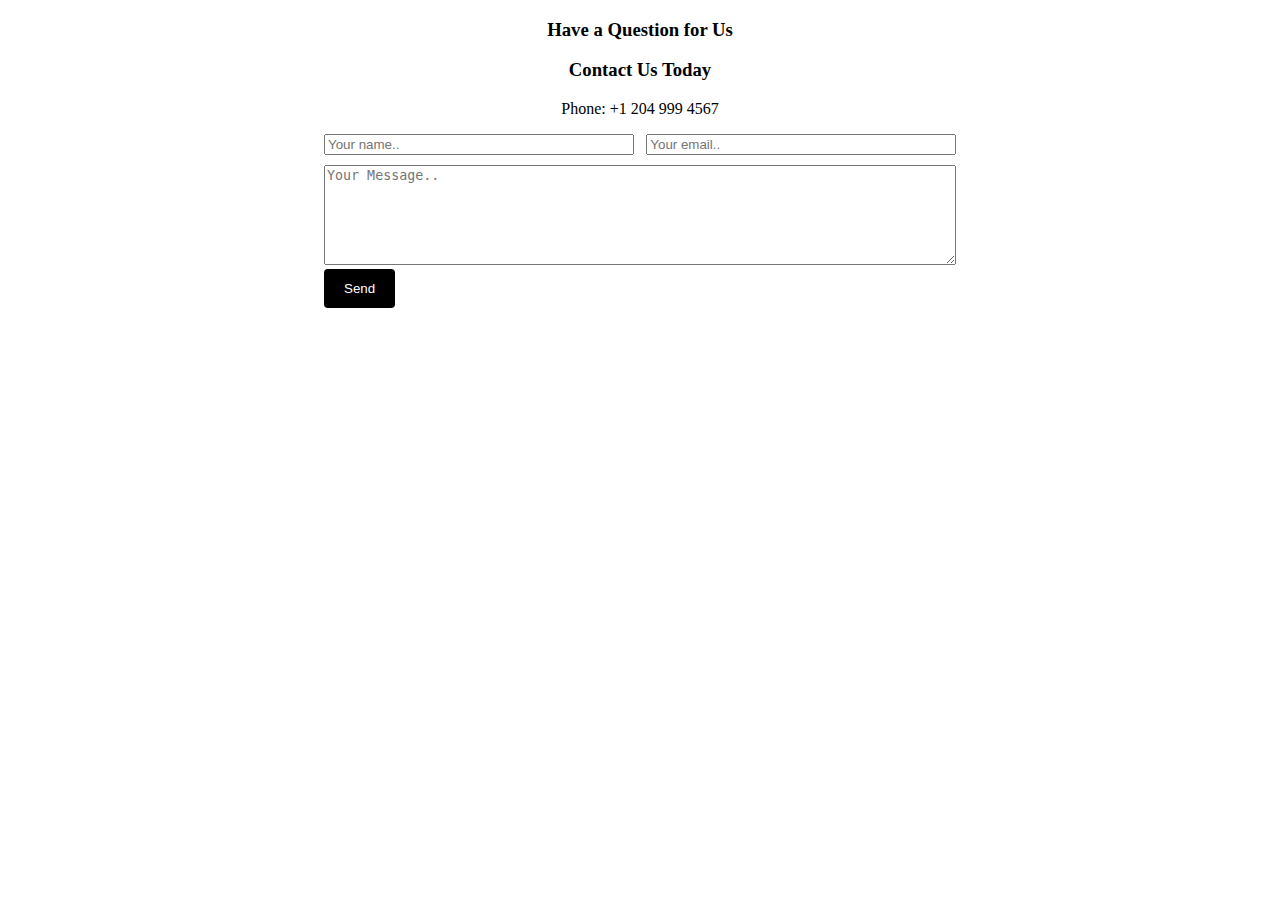
<file: contact.html>
<!DOCTYPE html>
<html>

<head>
  <title>MINTA CAKES</title>
  <link href="https://fonts.googleapis.com/css?family=Open+Sans+Condensed:300|Poiret+One" rel="stylesheet">
  <style type="text/css">
    h3,
    p {
      text-align: center;
    }

    form {
      margin: auto;
      width: 50%;
    }
    
    input[type=text],
    input[type=email] {
      width: 49%;
    }
    input[type=text] {
      margin-right: 1%;
    }
    input[type=email] {
      margin-left: 1%;
    }
    textarea {
      width: 100%;
      margin-top: 10px;
    }

    input[type=submit] {
      background-color: black;
      color: white;
      padding: 12px 20px;
      border: none;
      border-radius: 4px;
      cursor: pointer;
    }

    input, textarea {
      box-sizing: border-box;
    }
  </style>
</head>

<body>
  <h3>Have a Question for Us</h3>
  <h3>Contact Us Today</h3>
  <p>Phone: +1 204 999 4567</p>

  <form action="/action_page.php">
      <input type="text" name="yourname" placeholder="Your name.."><!--
      --><input type="email" name="youremail" placeholder="Your email..">
    <textarea id="message" name="message" placeholder="Your Message.." style="height:100px"></textarea>
    <input type="submit" value="Send">
  </form>
</body>

</html>
</file>
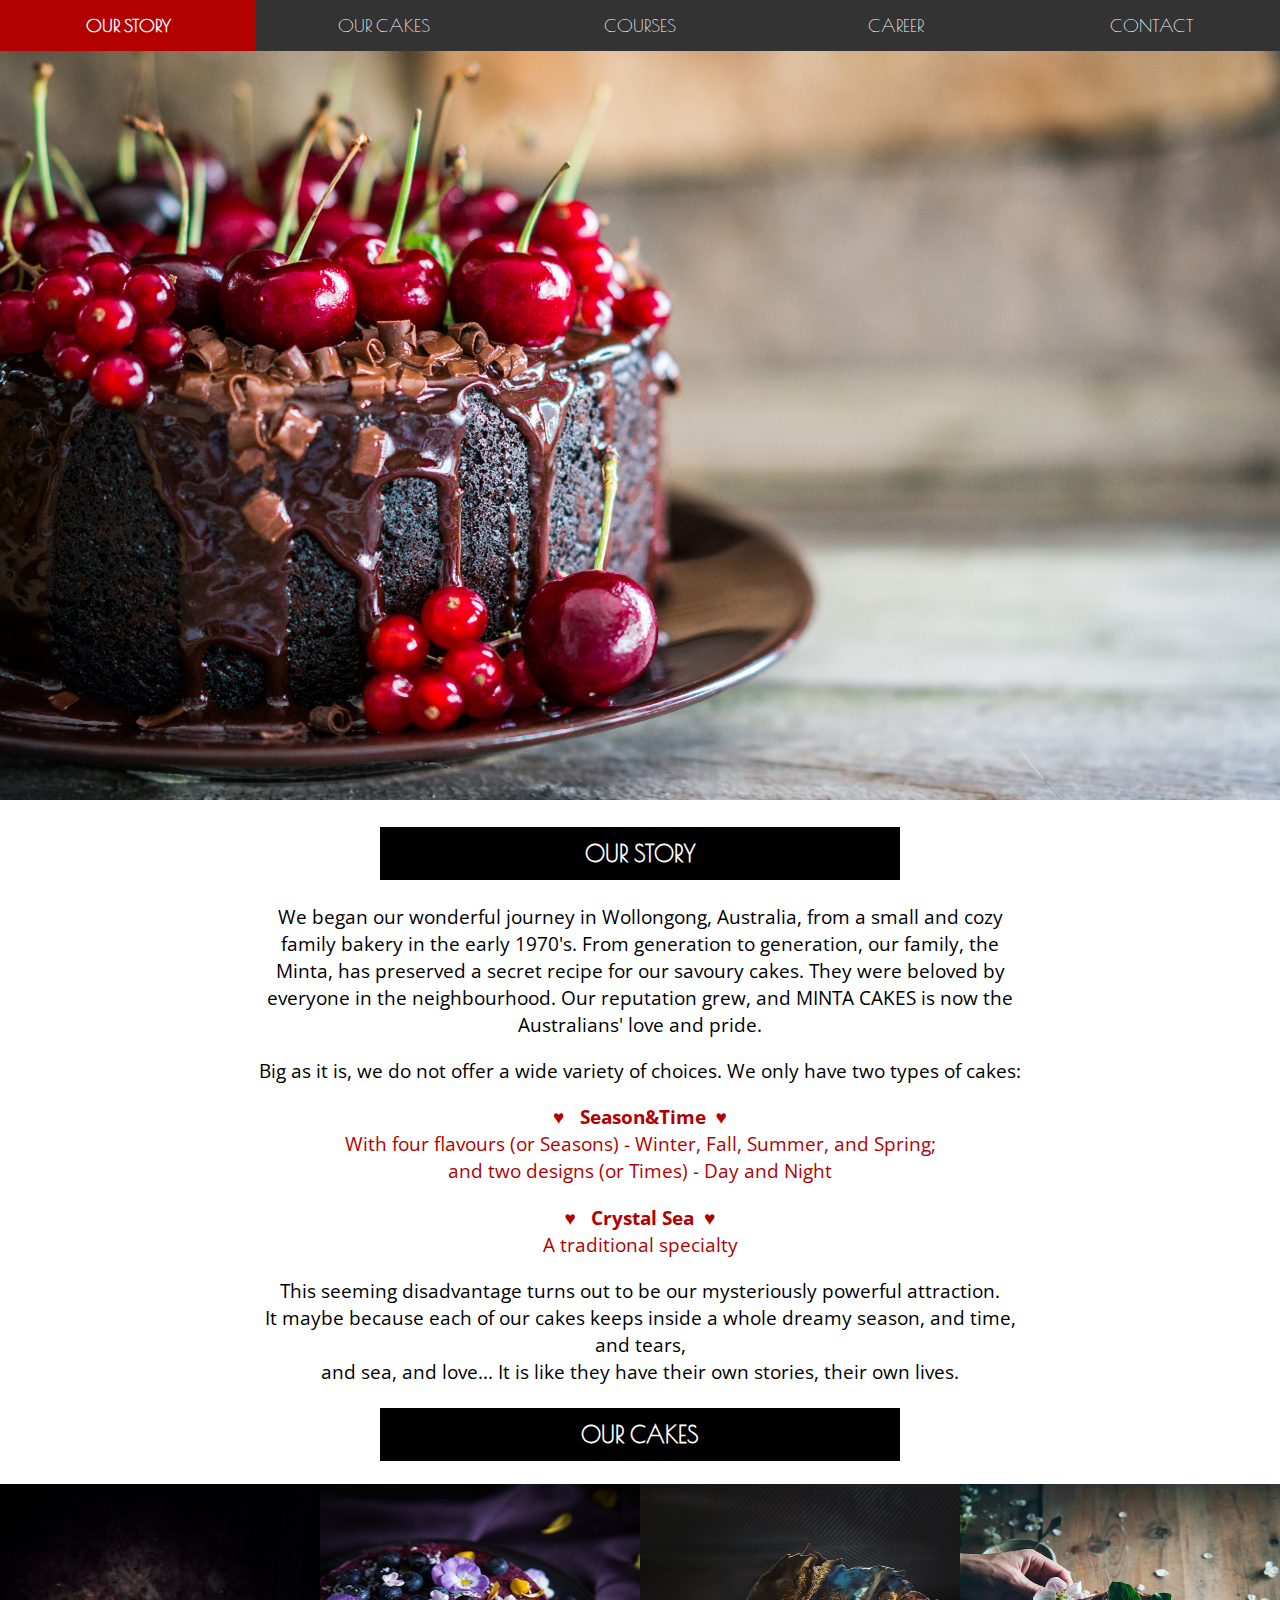
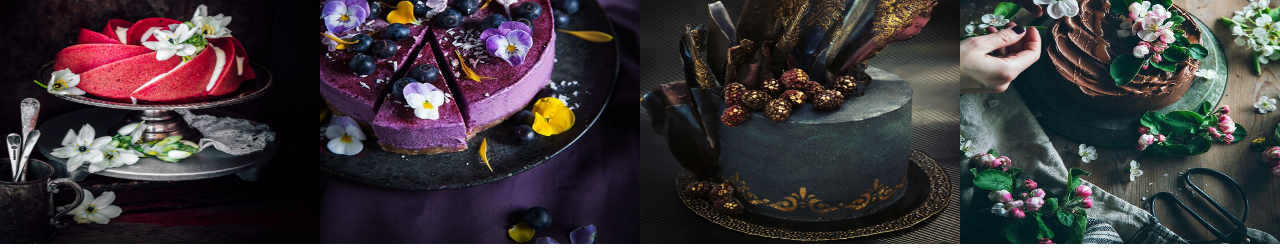
<file: minta.html>
<!DOCTYPE html>
<html>

<head>
  <title>MINTA CAKES</title>
  <link href="https://fonts.googleapis.com/css?family=Open+Sans+Condensed:300|Poiret+One" rel="stylesheet">
  <link rel="stylesheet" type="text/css" href="minta.css">
</head>

<body>
  <nav>
      <ul>
        <li>
          <a href="#ourstory">OUR STORY</a>
        </li>
        <li>
          <a href="#ourcakes">OUR CAKES</a>
        </li>
        <li>
          <a href="#courses">COURSES</a>
        </li>
        <li>
          <a href="#career">CAREER</a>
        </li>
        <li>
          <a href="#contact">CONTACT</a>
        </li>
      </ul>
  </nav>
  <img src="Images/Summer/Summer Day.jpg" alt="Background Image">

  <a id="ourstory">
    <p class="headline">OUR STORY</p>
  </a>
<div class="our-story">
  We began our wonderful journey in Wollongong, Australia, from a small and cozy family bakery in the early 1970&#39;s. From
  generation to generation, our family, the Minta, has preserved a secret recipe for our savoury cakes. They were beloved
  by everyone in the neighbourhood. Our reputation grew, and MINTA CAKES is now the Australians&#39; love and pride.
  <p>Big as it is, we do not offer a wide variety of choices. We only have two types of cakes:</p>
  <p style="color:#b30000">&hearts; &nbsp;
    <strong>Season&Time</strong>&nbsp; &hearts;
    <br>With four flavours (or Seasons) &#45; Winter, Fall, Summer, and Spring;
    <br>and two designs (or Times) &#45; Day and Night</p>
  <p style="color:#b30000">&hearts; &nbsp;
    <strong>Crystal Sea</strong>&nbsp; &hearts;
    <br>A traditional specialty</p>
  This seeming disadvantage turns out to be our mysteriously powerful attraction.
  <br>It maybe because each of our cakes keeps inside a whole dreamy season, and time, and tears,
  <br>and sea, and love... It is like they have their own stories, their own lives.
</div>
  <a id="ourcakes">
    <p class="headline">OUR CAKES</p>
  </a>

  <div class="our-cakes">
    <div class="our-cakes-background">
      <div class="img-row">
        <img src="Images/Summer/Summer Night 2.jpg" alt="Summer Night">
      </div>
      <div class="img-row">
        <img src="Images/Autumn/Autumn Night 2.jpg" alt="Autumn Night">
      </div>
      <div class="img-row">
        <img src="Images/Crystal Sea.jpg" alt="Crystal Sea">
      </div>
      <div class="img-row">
        <img src="Images/Spring/Spring Night 1.jpg" alt="Spring Night">
      </div>
    </div>
    <button class="box1 box-text">Their Stories</button>
    <div class="box2 box-text">Shop Now</div>
  </div>

</body>

</html>
</file>
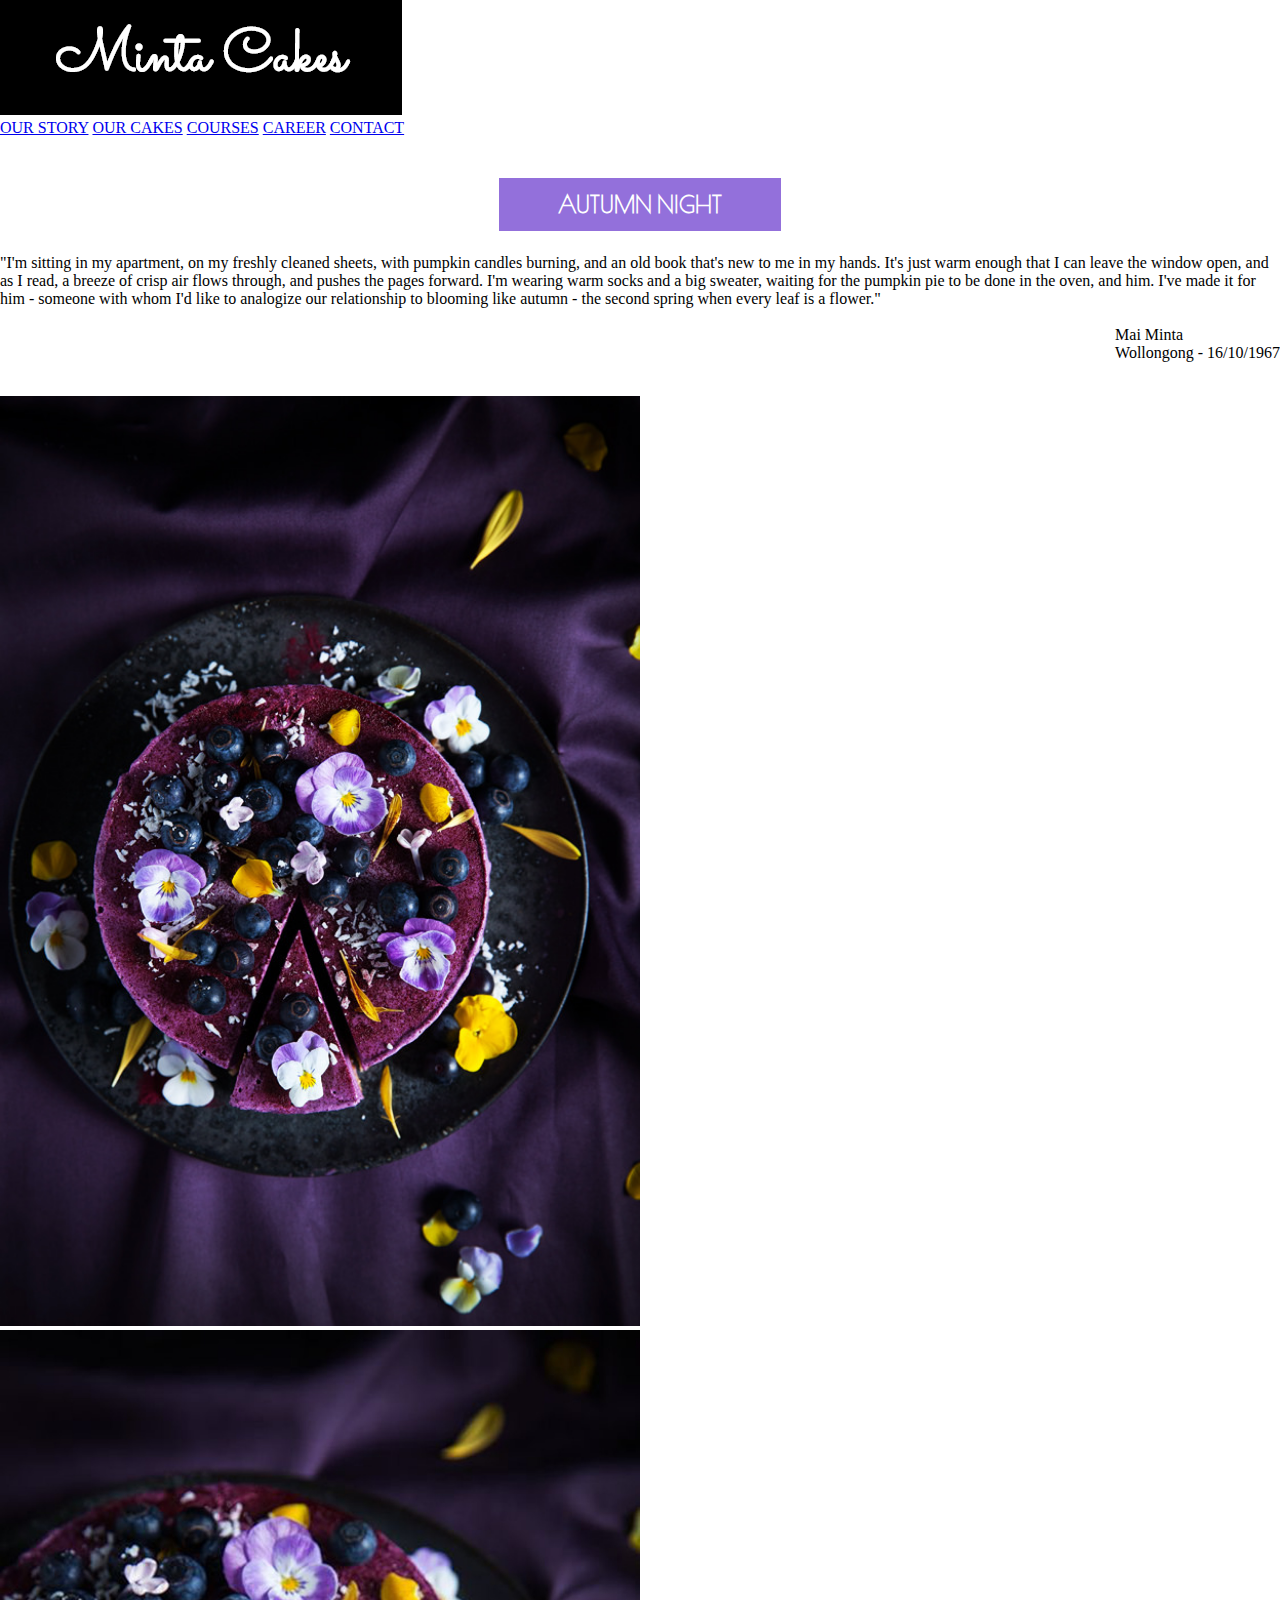
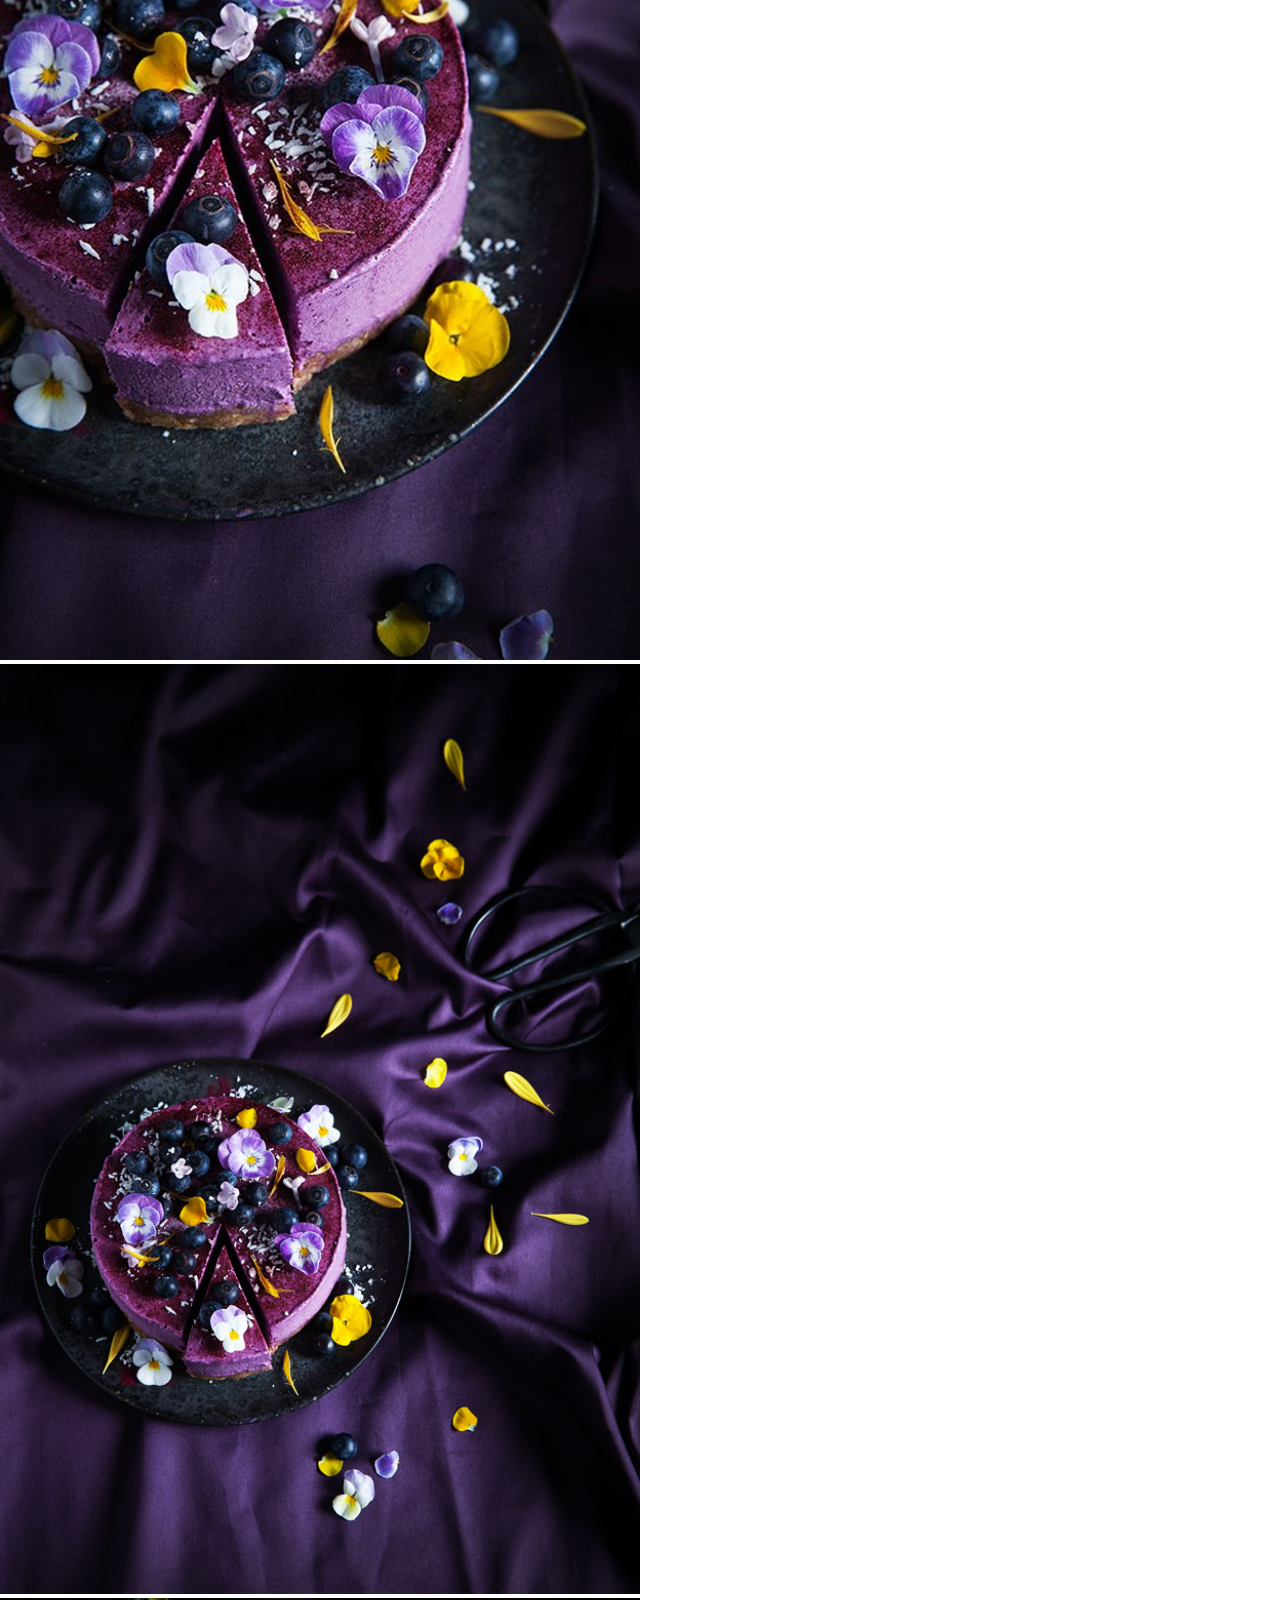
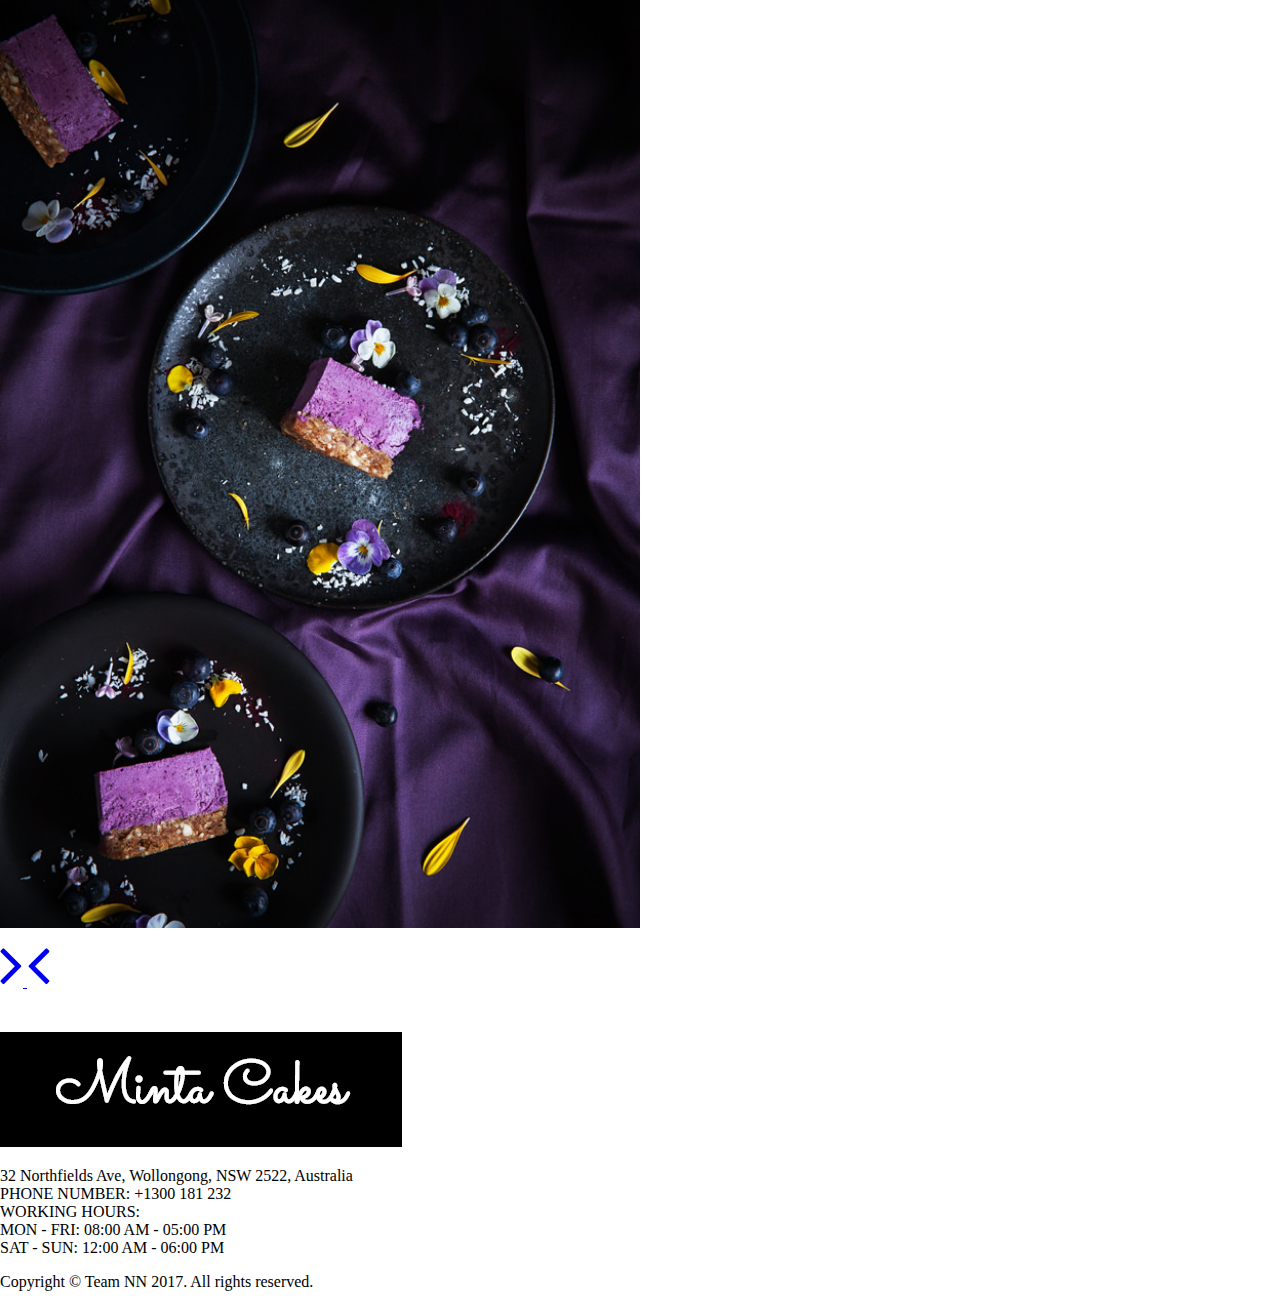
<file: Cakes Stories/autumnnight.html>
<!DOCTYPE html>
<html>

<head>
    <title>Autumn Night's Story | MINTA CAKES</title>
    <link href="https://fonts.googleapis.com/css?family=Open+Sans+Condensed:300|Poiret+One" rel="stylesheet">
    <link href="https://maxcdn.bootstrapcdn.com/font-awesome/4.7.0/css/font-awesome.min.css" rel="stylesheet">
    <link rel="stylesheet" type="text/css" href="../minta.css">
    <style type="text/css">
        .story-headline {
            background-color: #9370DB;
            color: white;
            font-family: Poiret One, sans-serif;
            font-size: 23px;
            font-weight: bold;
            text-align: center;
            padding: 13px;
            margin-left: 39%;
            margin-right: 39%;
        }
    </style>
</head>

<body>
    <a href="../minta.html#logo">
        <img src="../Images/Logo.png" alt="Logo" id="logo">
    </a>

    <nav>
        <a href="../minta.html#our-story">OUR STORY</a>
        <a href="../minta.html#our-cakes" class="active">OUR CAKES</a>
        <a href="../minta.html#courses">COURSES</a>
        <a href="../minta.html#career">CAREER</a>
        <a href="../Contact/contact.html">CONTACT</a>
    </nav>

    <br>

    <main>
        <p class="story-headline">AUTUMN NIGHT</p>

        <p class="story">&quot;I&#39;m sitting in my apartment, on my freshly cleaned sheets, with pumpkin candles burning, and an old book that&#39;s new to me in my hands. It&#39;s just warm enough that I can leave the window open, and as I read, a breeze of crisp air
            flows through, and pushes the pages forward. I&#39;m wearing warm socks and a big sweater, waiting for the pumpkin pie to be done in the oven, and him. I&#39;ve made it for him &#45; someone with whom I&#39;d like to analogize our relationship
            to blooming like autumn &#45; the second spring when every leaf is a flower.&quot;<br><br>
            <span style="float:right">Mai Minta<br>
        Wollongong &#45; 16/10/1967</span>
        </p>
        <br>
        <br>
        <br>
        <img src="../Images/Autumn/Autumn Night 1.jpg" width="50%">
        <img src="../Images/Autumn/Autumn Night 2.jpg" width="50%">
        <img src="../Images/Autumn/Autumn Night 3.jpg" width="50%">
        <img src="../Images/Autumn/Autumn Night 4.jpg" width="50%">
    </main>

    <a href="winterday.html" id="right" title="Winter Day's Story">
        <i class="fa fa-angle-right fa-4x" aria-hidden="true"></i>
    </a>
    <a href="autumnday.html" id="left" title="Autumn Day's Story">
        <i class="fa fa-angle-left fa-4x" aria-hidden="true"></i>
    </a>
    
    <br>
    <br>
    <br>
    
    <footer>
        <img src="../Images/Logo.png" alt="Logo" id="logo">
        <p>
          32 Northfields Ave, Wollongong, NSW 2522, Australia<br><!--
          --><span>PHONE NUMBER:</span> &#43;1300 181 232<br><!--
          --><span>WORKING HOURS:</span><br><!--
          -->MON &#45; FRI: 08:00 AM &#45; 05:00 PM<br><!--
          -->SAT &#45; SUN: 12:00 AM &#45; 06:00 PM
        </p>
        <p id="copyright">
          Copyright &copy; Team NN 2017. All rights reserved.
        </p>
    </footer>
</body>

</html>
</file>
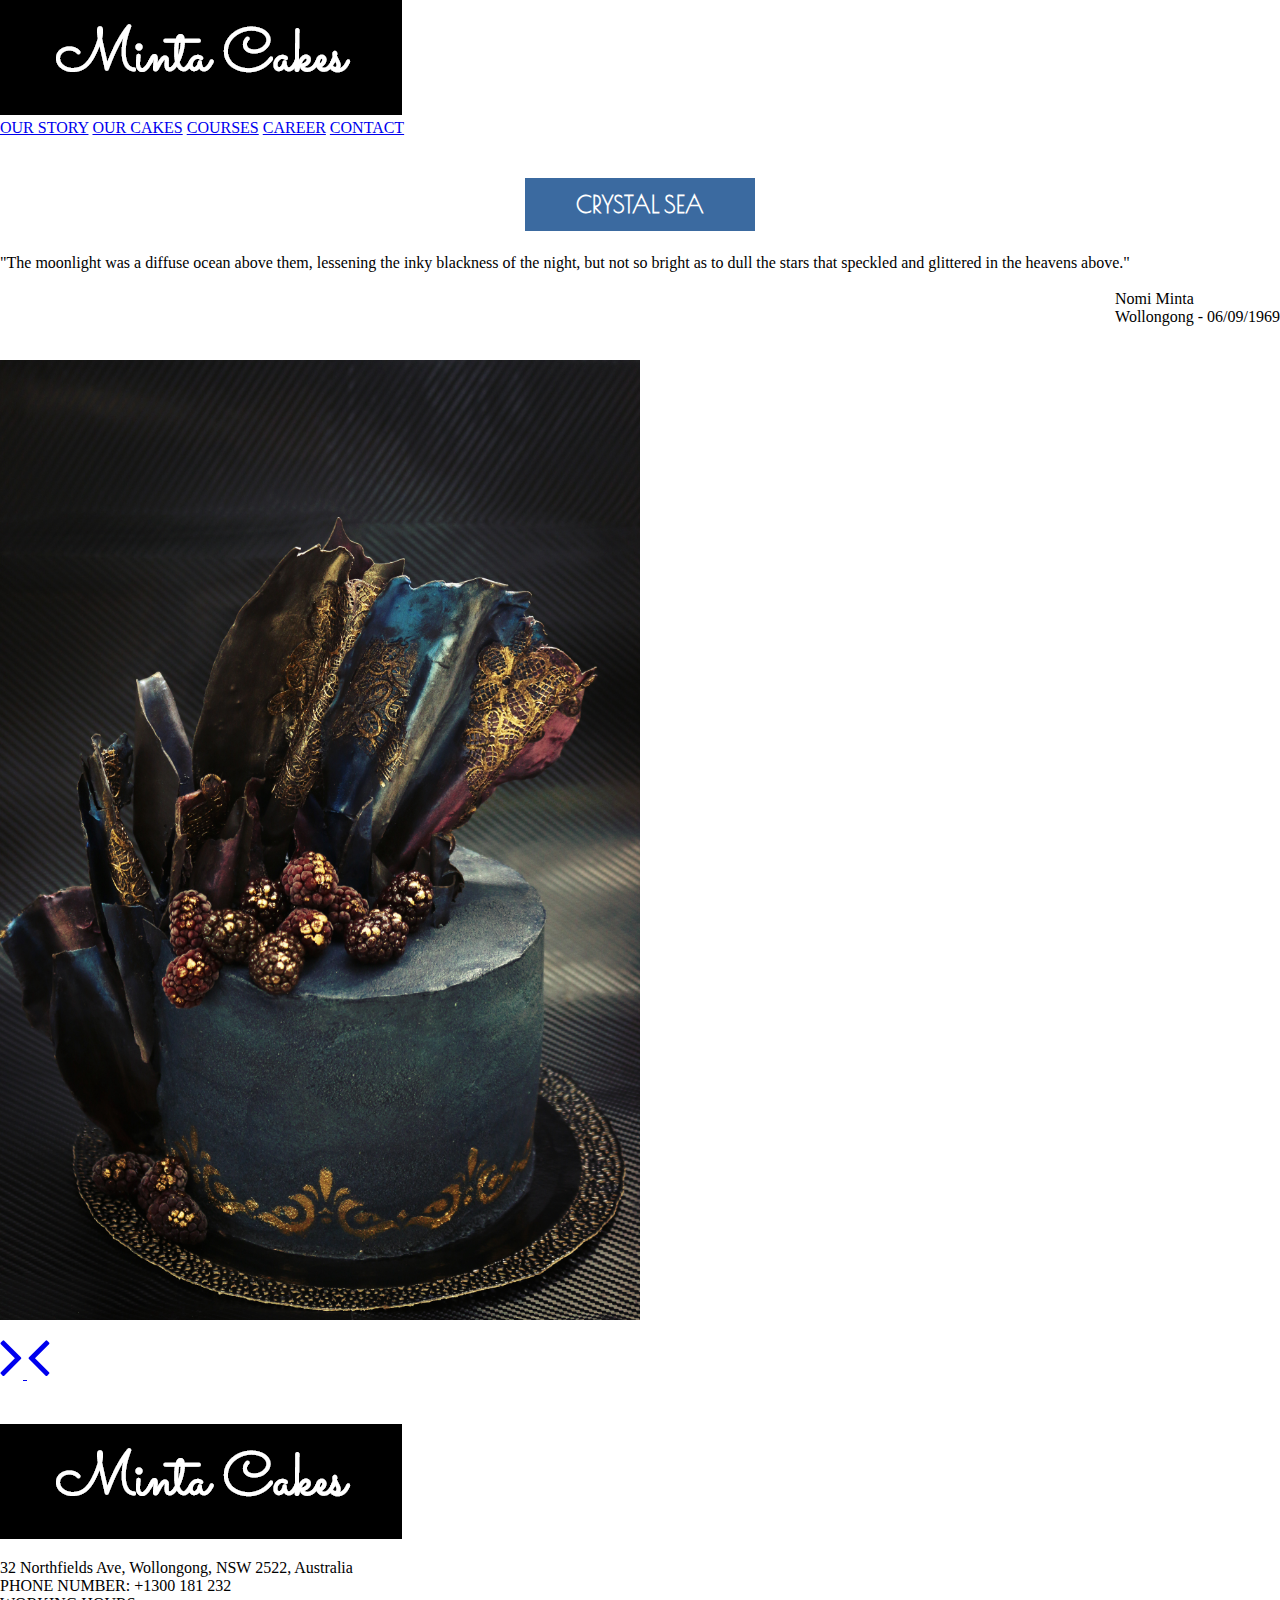
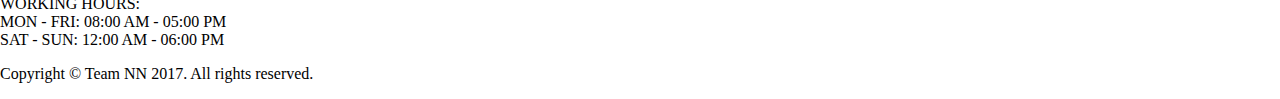
<file: Cakes Stories/crystalsea.html>
<!DOCTYPE html>
<html>

<head>
    <title>Crystal Sea's Story | MINTA CAKES</title>
    <link href="https://fonts.googleapis.com/css?family=Open+Sans+Condensed:300|Poiret+One" rel="stylesheet">
    <link href="https://maxcdn.bootstrapcdn.com/font-awesome/4.7.0/css/font-awesome.min.css" rel="stylesheet">
    <link rel="stylesheet" type="text/css" href="../minta.css">
    <style type="text/css">
        .story-headline {
            background-color: #3B6AA0;
            color: white;
            font-family: Poiret One, sans-serif;
            font-size: 23px;
            font-weight: bold;
            text-align: center;
            padding: 13px;
            margin-left: 41%;
            margin-right: 41%;
        }
    </style>
</head>

<body>
    <a href="../minta.html#logo">
        <img src="../Images/Logo.png" alt="Logo" id="logo">
    </a>

    <nav>
        <a href="../minta.html#our-story">OUR STORY</a>
        <a href="../minta.html#our-cakes" class="active">OUR CAKES</a>
        <a href="../minta.html#courses">COURSES</a>
        <a href="../minta.html#career">CAREER</a>
        <a href="../Contact/contact.html">CONTACT</a>
    </nav>

    <br>

    <main>
        <p class="story-headline">CRYSTAL SEA</p>

        <p class="story">&quot;The moonlight was a diffuse ocean above them, lessening the inky blackness of the night, but not so bright as to dull the stars that speckled and glittered in the heavens above.&quot;<br><br>
            <span style="float:right">Nomi Minta<br>
        Wollongong &#45; 06/09/1969</span>
        </p>
        <br>
        <br>
        <br>
        <img src="../Images/Crystal Sea.jpg" width="50%">
    </main>
    
    <a href="springday.html" id="right" title="Spring Day's Story">
        <i class="fa fa-angle-right fa-4x" aria-hidden="true"></i>
    </a>
    <a href="winternight.html" id="left" title="Winter Night's Story">
        <i class="fa fa-angle-left fa-4x" aria-hidden="true"></i>
    </a>
    
    <br>
    <br>
    <br>
    
    <footer>
        <img src="../Images/Logo.png" alt="Logo" id="logo">
        <p>
          32 Northfields Ave, Wollongong, NSW 2522, Australia<br><!--
          --><span>PHONE NUMBER:</span> &#43;1300 181 232<br><!--
          --><span>WORKING HOURS:</span><br><!--
          -->MON &#45; FRI: 08:00 AM &#45; 05:00 PM<br><!--
          -->SAT &#45; SUN: 12:00 AM &#45; 06:00 PM
        </p>
        <p id="copyright">
          Copyright &copy; Team NN 2017. All rights reserved.
        </p>
    </footer>
</body>

</html>
</file>
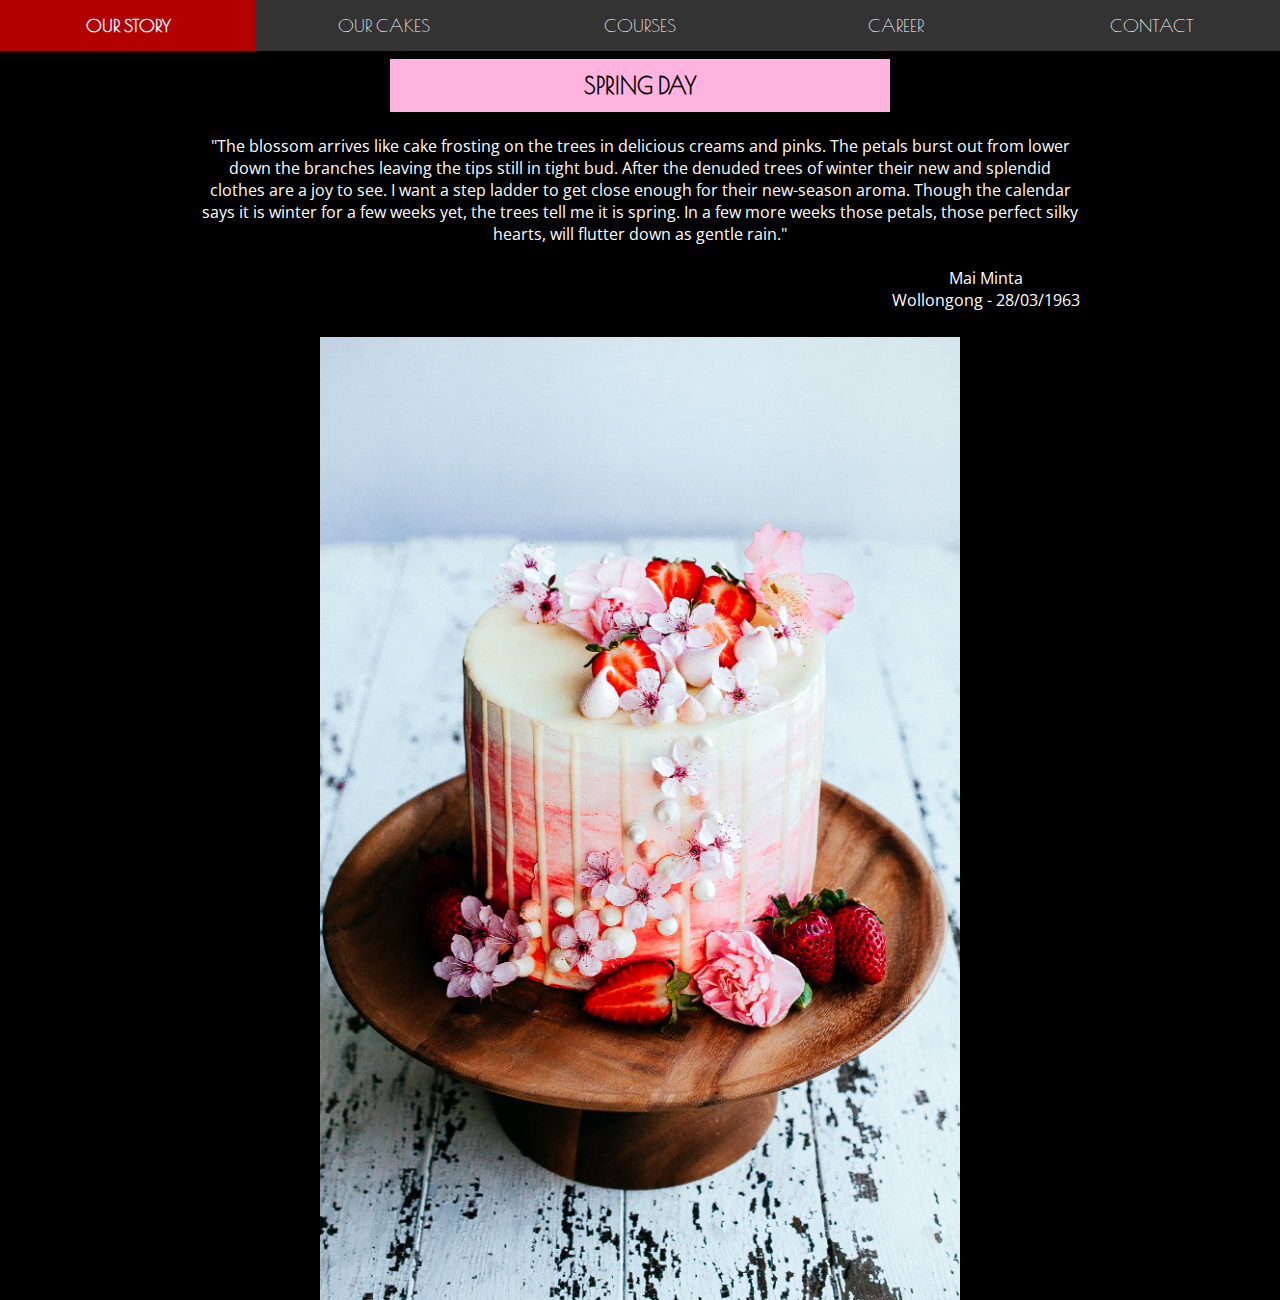
<file: Cakes Stories/springday.html>
<!DOCTYPE html>
<html>

<head>
    <title>Spring Day's Story | MINTA CAKES</title>
    <link href="https://fonts.googleapis.com/css?family=Open+Sans+Condensed:300|Poiret+One" rel="stylesheet">
    <link rel="stylesheet" type="text/css" href="../minta.css">
    <style type="text/css">
        body {
            background-color: black;
        }

        img {
            display: block;
            margin: auto;
        }

        .story {
            background-color: #FFB3DE;
            color: black;
            font-family: Poiret One, sans-serif;
            font-size: 23px;
            font-weight: bold;
            text-align: center;
            padding: 13px;
            margin-left: 390px;
            margin-right: 390px;
        }

        p {
            color: white;
            font-family: Open Sans Condensed, sans-serif;
            text-align: center;
            margin-left: 200px;
            margin-right: 200px;
        }
    </style>
</head>

<body>
    <ul>
        <li><a href="../minta.html#ourstory">OUR STORY</a></li>
        <li><a href="../minta.html#ourcakes">OUR CAKES</a></li>
        <li><a href="#courses">COURSES</a></li>
        <li><a href="#career">CAREER</a></li>
        <li><a href="#contact">CONTACT</a></li>
    </ul>
    <br>
    <br>
    <p class="story">SPRING DAY</p>

    <p>&quot;The blossom arrives like cake frosting on the trees in delicious creams and pinks. The petals burst out from lower down the branches leaving the tips still in tight bud. After the denuded trees of winter their new and splendid clothes are a joy to
        see. I want a step ladder to get close enough for their new&#45;season aroma. Though the calendar says it is winter for a few weeks yet, the trees tell me it is spring. In a few more weeks those petals, those perfect silky hearts, will flutter down
        as gentle rain.&quot;<br><br>
        <span style="float:right">Mai Minta<br>
        Wollongong &#45; 28/03/1963</span>
    </p>
    <br><br><br>
    <img src="../Images/Spring/Spring Day.jpg" width="50%">


</body>

</html>
</file>
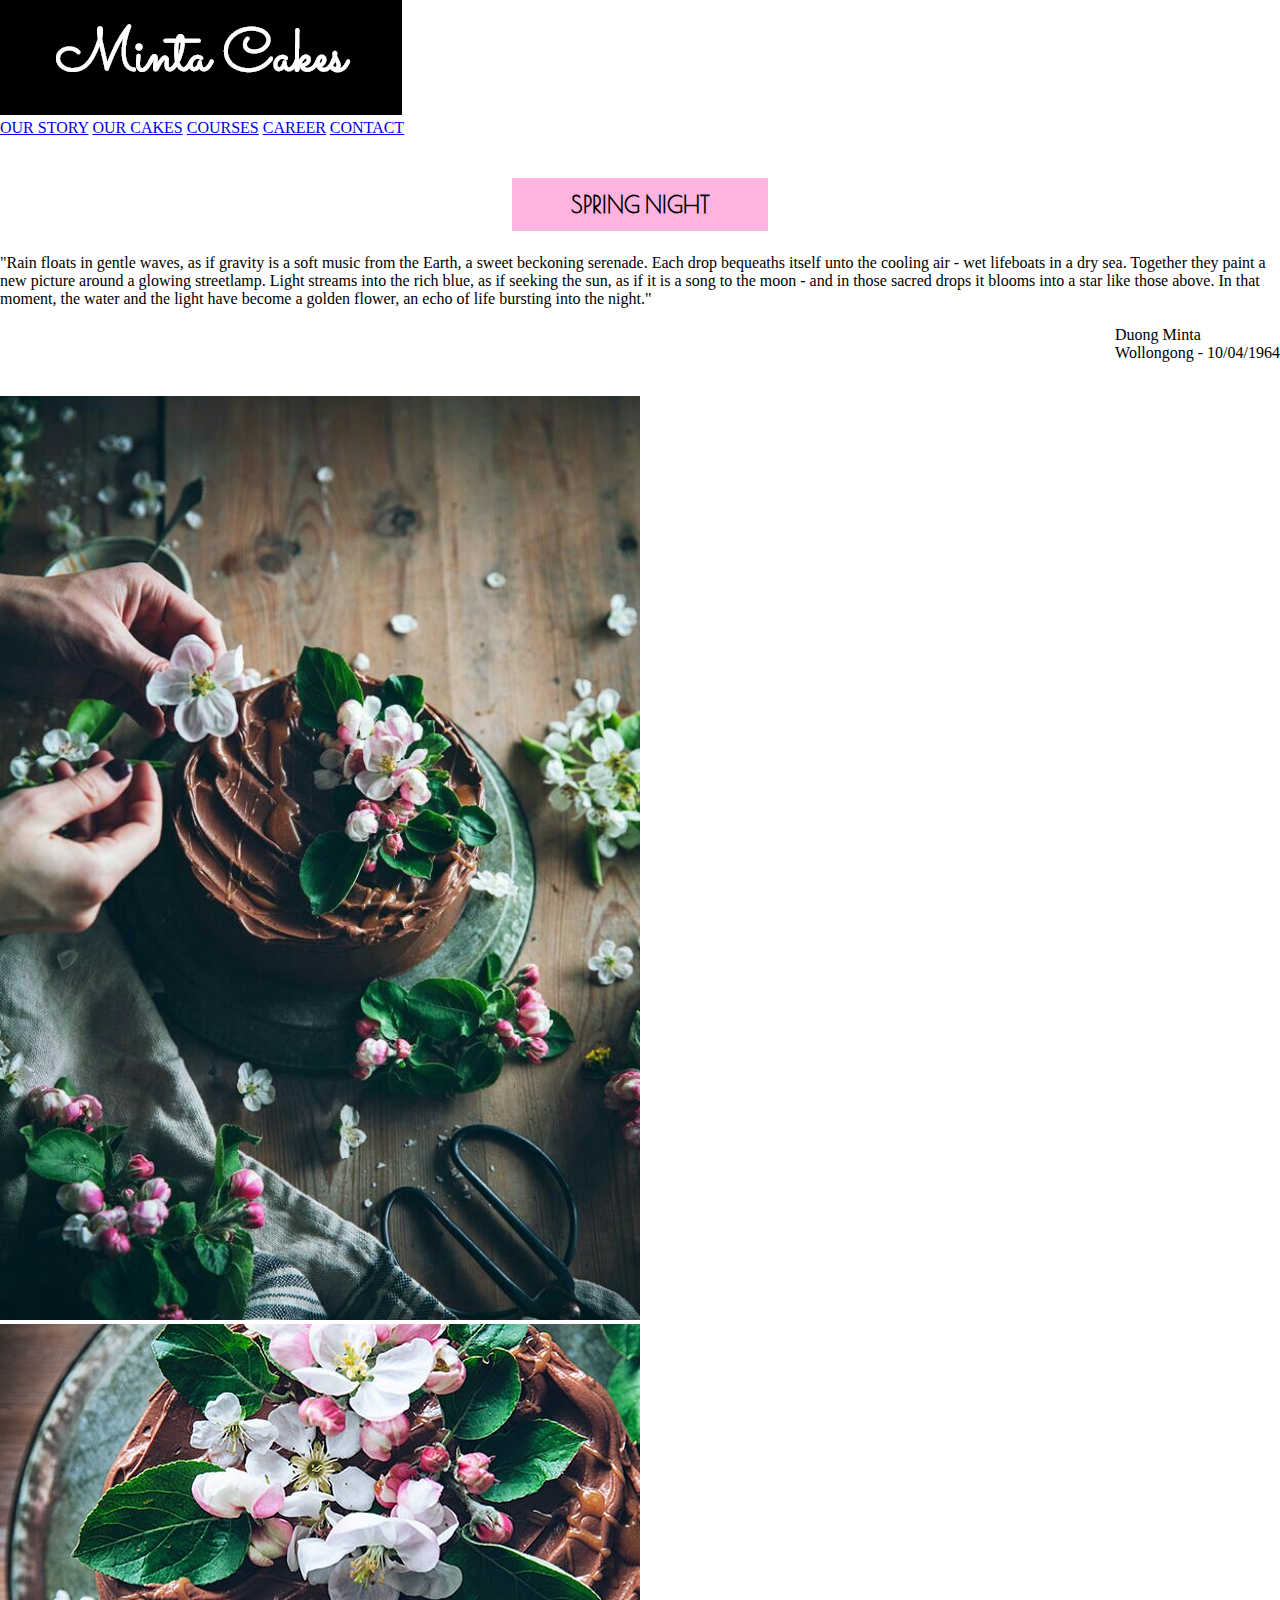
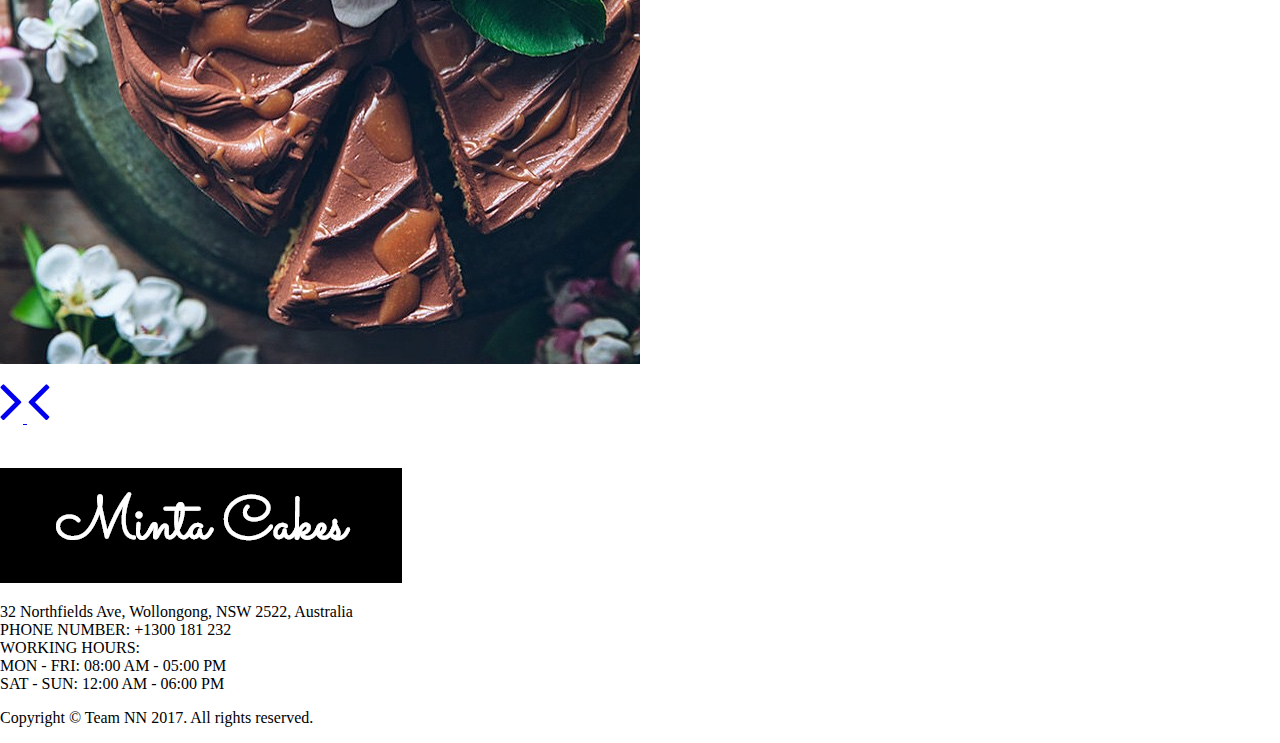
<file: Cakes Stories/springnight.html>
<!DOCTYPE html>
<html>

<head>
    <title>Spring Night's Story | MINTA CAKES</title>
    <link href="https://fonts.googleapis.com/css?family=Open+Sans+Condensed:300|Poiret+One" rel="stylesheet">
    <link href="https://maxcdn.bootstrapcdn.com/font-awesome/4.7.0/css/font-awesome.min.css" rel="stylesheet">
    <link rel="stylesheet" type="text/css" href="../minta.css">
    <style type="text/css">
        .story-headline {
            background-color: #FFB3DE;
            color: black;
            font-family: Poiret One, sans-serif;
            font-size: 23px;
            font-weight: bold;
            text-align: center;
            padding: 13px;
            margin-left: 40%;
            margin-right: 40%;
        }
    </style>
</head>

<body>
    <a href="../minta.html#logo">
        <img src="../Images/Logo.png" alt="Logo" id="logo">
    </a>

    <nav>
        <a href="../minta.html#our-story">OUR STORY</a>
        <a href="../minta.html#our-cakes" class="active">OUR CAKES</a>
        <a href="../minta.html#courses">COURSES</a>
        <a href="../minta.html#career">CAREER</a>
        <a href="../Contact/contact.html">CONTACT</a>
    </nav>

    <br>

    <main>
        <p class="story-headline">SPRING NIGHT</p>

        <p class="story">&quot;Rain floats in gentle waves, as if gravity is a soft music from the Earth, a sweet beckoning serenade. Each drop bequeaths itself unto the cooling air &#45; wet lifeboats in a dry sea. Together they paint a new picture around a glowing streetlamp.
            Light streams into the rich blue, as if seeking the sun, as if it is a song to the moon &#45; and in those sacred drops it blooms into a star like those above. In that moment, the water and the light have become a golden flower, an echo of
            life bursting into the night.&quot;<br><br>
            <span style="float:right">Duong Minta<br>
        Wollongong &#45; 10/04/1964</span>
        </p>
        <br>
        <br>
        <br>
        <img src="../Images/Spring/Spring Night 1.jpg" width="50%">
        <img src="../Images/Spring/Spring Night 2.jpg" width="50%">
    </main>

    <a href="summerday.html" id="right" title="Summer Day's Story">
        <i class="fa fa-angle-right fa-4x" aria-hidden="true"></i>
    </a>
    <a href="springday.html" id="left" title="Spring Day's Story">
        <i class="fa fa-angle-left fa-4x" aria-hidden="true"></i>
    </a>
    
    <br>
    <br>
    <br>
    
    <footer>
        <img src="../Images/Logo.png" alt="Logo" id="logo">
        <p>
          32 Northfields Ave, Wollongong, NSW 2522, Australia<br><!--
          --><span>PHONE NUMBER:</span> &#43;1300 181 232<br><!--
          --><span>WORKING HOURS:</span><br><!--
          -->MON &#45; FRI: 08:00 AM &#45; 05:00 PM<br><!--
          -->SAT &#45; SUN: 12:00 AM &#45; 06:00 PM
        </p>
        <p id="copyright">
          Copyright &copy; Team NN 2017. All rights reserved.
        </p>
    </footer>
</body>

</html>
</file>
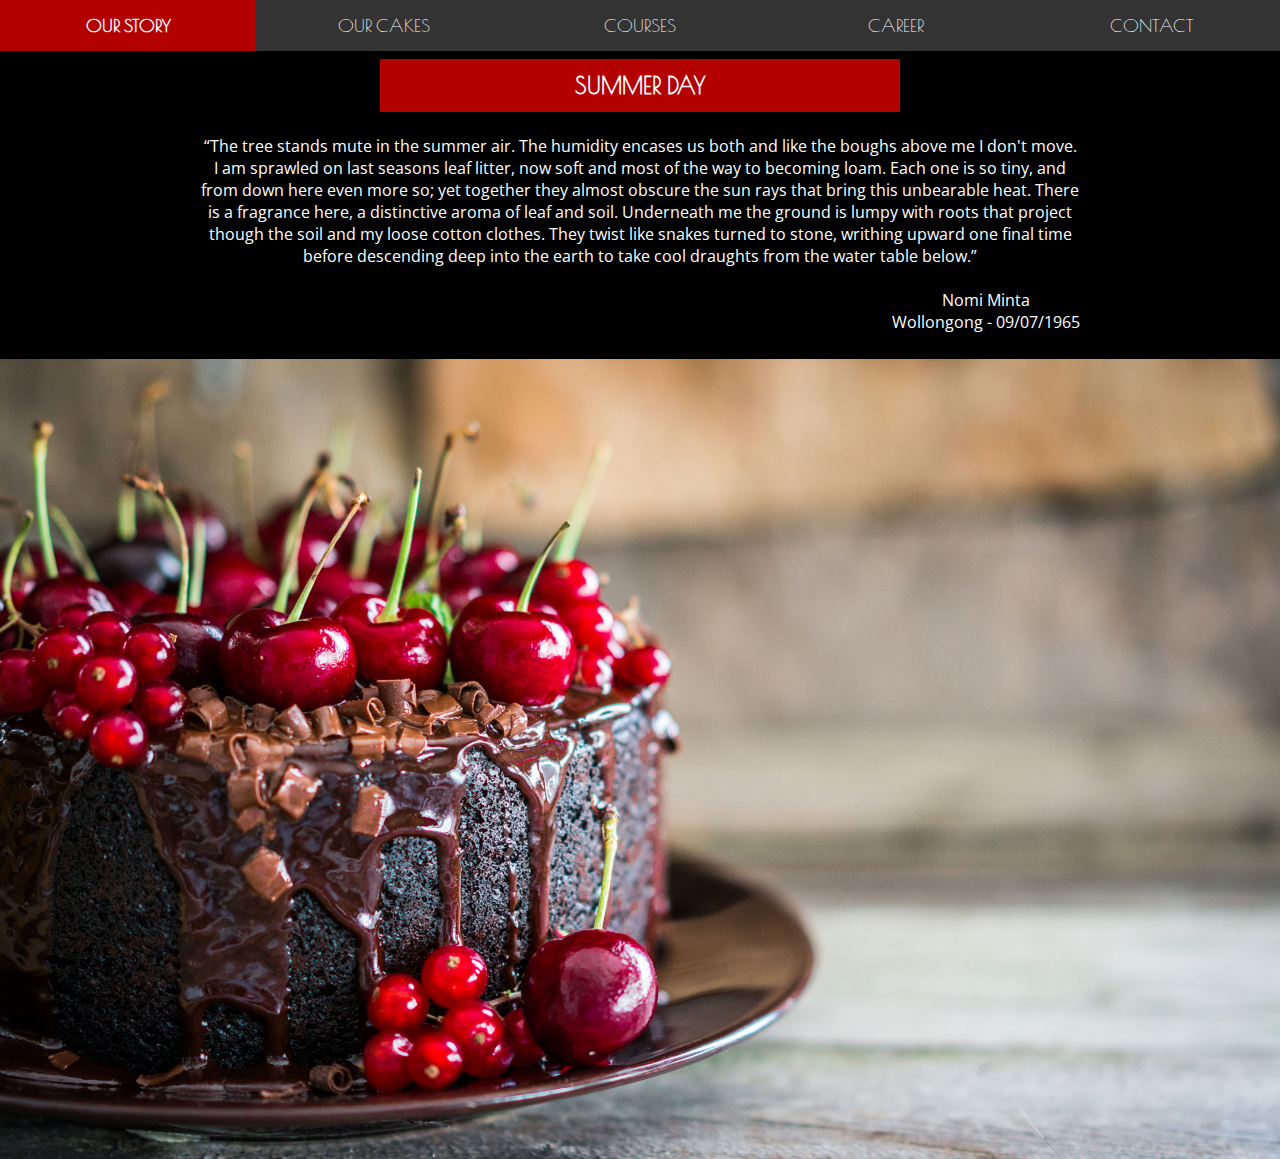
<file: Cakes Stories/summerday.html>
<!DOCTYPE html>
<html>

<head>
    <title>Summer Day's Story | MINTA CAKES</title>
    <link href="https://fonts.googleapis.com/css?family=Open+Sans+Condensed:300|Poiret+One" rel="stylesheet">
    <link rel="stylesheet" type="text/css" href="../minta.css">
    <style type="text/css">
        body {
            background-color: black;
        }

        img {
            display: block;
            margin: auto;
        }

        .story {
            background-color: #b30000;
            color: white;
            font-family: Poiret One, sans-serif;
            font-size: 23px;
            font-weight: bold;
            text-align: center;
            padding: 13px;
            margin-left: 380px;
            margin-right: 380px;
        }

        p {
            color: white;
            font-family: Open Sans Condensed, sans-serif;
            text-align: center;
            margin-left: 200px;
            margin-right: 200px;
        }
    </style>
</head>

<body>
    <ul>
        <li><a href="../minta.html#ourstory">OUR STORY</a></li>
        <li><a href="../minta.html#ourcakes">OUR CAKES</a></li>
        <li><a href="#courses">COURSES</a></li>
        <li><a href="#career">CAREER</a></li>
        <li><a href="#contact">CONTACT</a></li>
    </ul>
    <br>
    <br>
    <p class="story">SUMMER DAY</p>

    <p> “The tree stands mute in the summer air. The humidity encases us both and like the boughs above me I don't move. I am sprawled on last seasons leaf litter, now soft and most of the way to becoming loam. Each one is so tiny, and from down here even
        more so; yet together they almost obscure the sun rays that bring this unbearable heat. There is a fragrance here, a distinctive aroma of leaf and soil. Underneath me the ground is lumpy with roots that project though the soil and my loose cotton
        clothes. They twist like snakes turned to stone, writhing upward one final time before descending deep into the earth to take cool draughts from the water table below.”<br><br>
        <span style="float:right">Nomi Minta<br>
        Wollongong - 09/07/1965</span>
    </p>
    <br><br><br>
    <img src="../Images/Summer/Summer Day.jpg" width="100%">

</body>

</html>
</file>
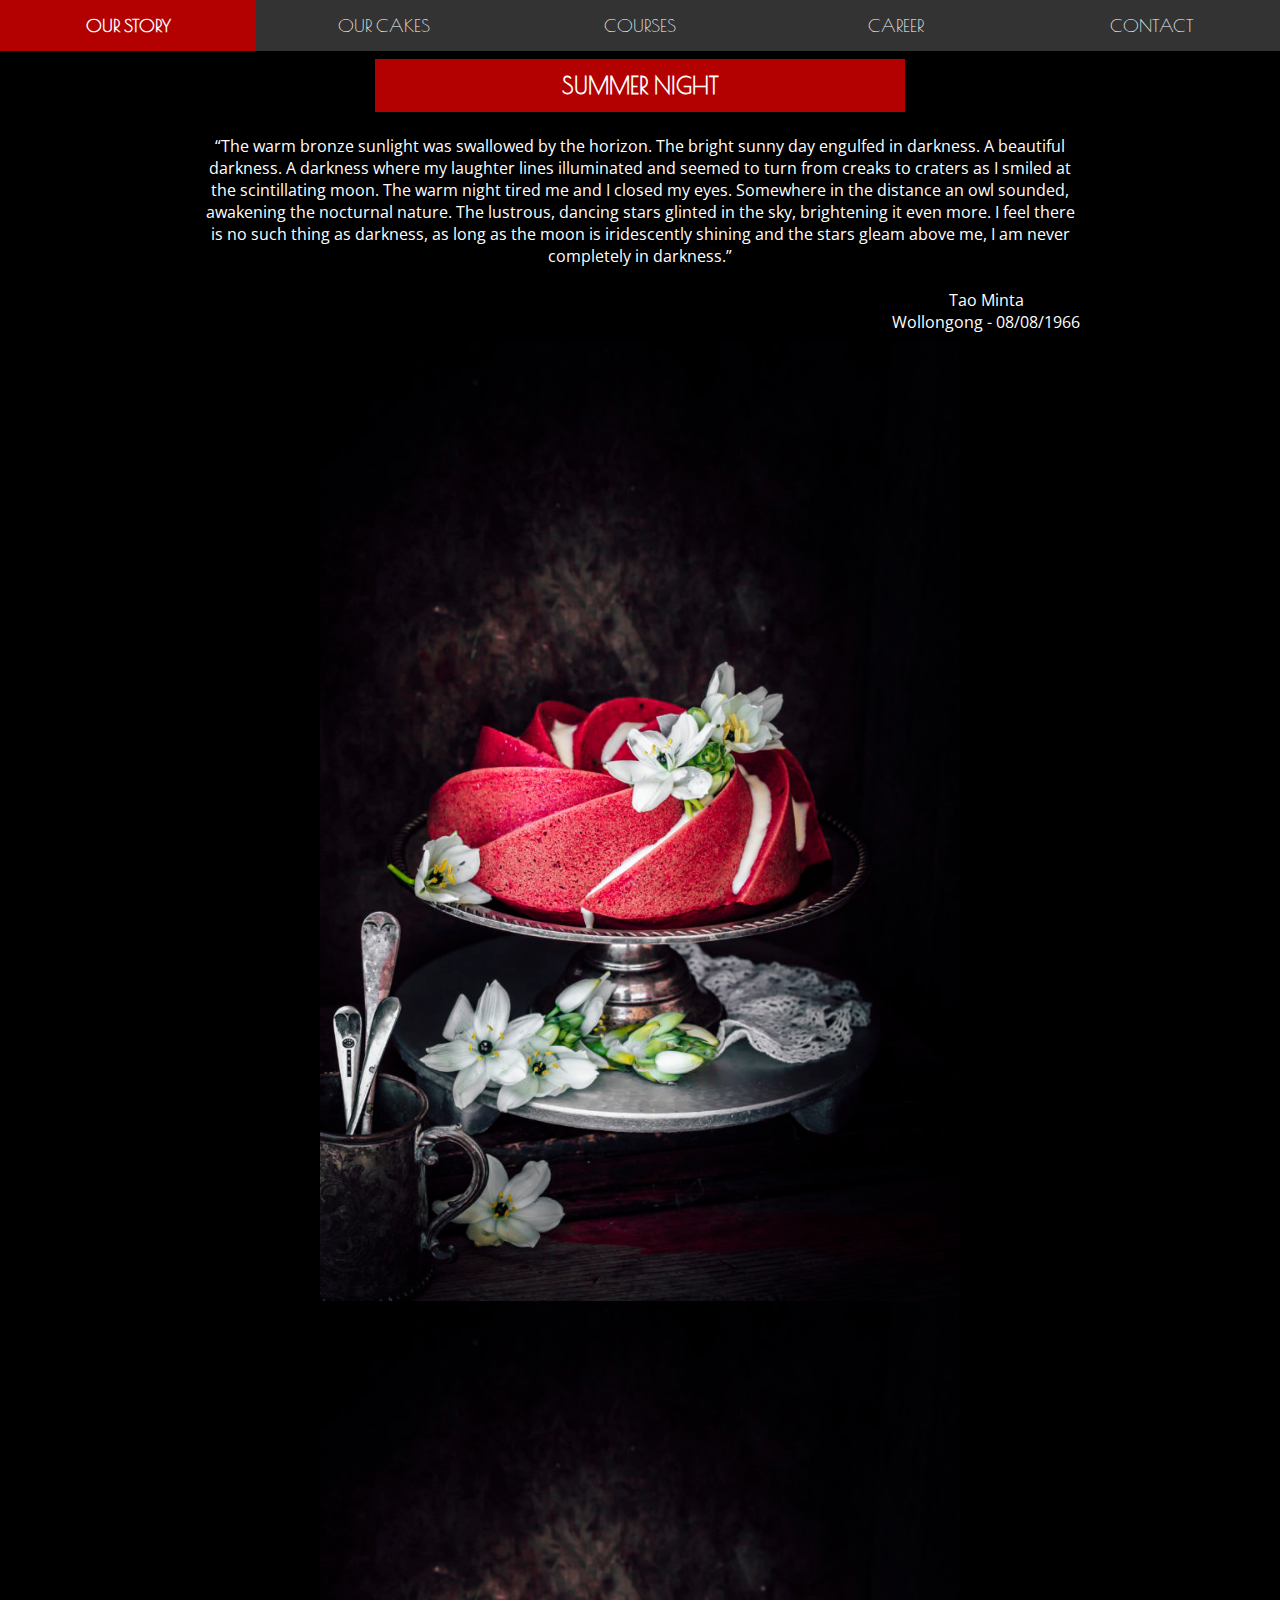
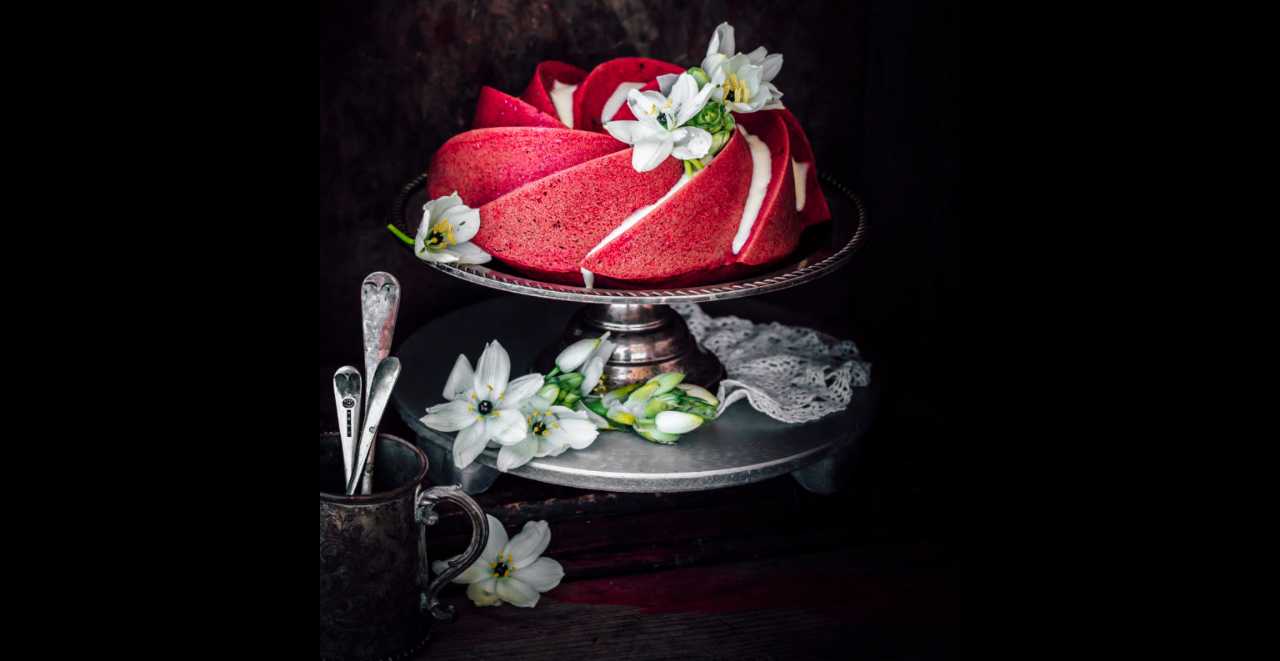
<file: Cakes Stories/summernight.html>
<!DOCTYPE html>
<html>

<head>
    <title>Summer Night's Story | MINTA CAKES</title>
    <link href="https://fonts.googleapis.com/css?family=Open+Sans+Condensed:300|Poiret+One" rel="stylesheet">
    <link rel="stylesheet" type="text/css" href="../minta.css">
    <style type="text/css">
        body {
            background-color: black;
        }

        img {
            display: block;
            margin: auto;
        }

        .story {
            background-color: #b30000;
            color: white;
            font-family: Poiret One, sans-serif;
            font-size: 23px;
            font-weight: bold;
            text-align: center;
            padding: 13px;
            margin-left: 375px;
            margin-right: 375px;
        }

        p {
            color: white;
            font-family: Open Sans Condensed, sans-serif;
            text-align: center;
            margin-left: 200px;
            margin-right: 200px;
        }
    </style>
</head>

<body>
    <ul>
        <li><a href="../minta.html#ourstory">OUR STORY</a></li>
        <li><a href="../minta.html#ourcakes">OUR CAKES</a></li>
        <li><a href="#courses">COURSES</a></li>
        <li><a href="#career">CAREER</a></li>
        <li><a href="#contact">CONTACT</a></li>
    </ul>
    <br>
    <br>
    <p class="story">SUMMER NIGHT</p>

    <p> “The warm bronze sunlight was swallowed by the horizon. The bright sunny day engulfed in darkness. A beautiful darkness. A darkness where my laughter lines illuminated and seemed to turn from creaks to craters as I smiled at the scintillating moon.
        The warm night tired me and I closed my eyes. Somewhere in the distance an owl sounded, awakening the nocturnal nature. The lustrous, dancing stars glinted in the sky, brightening it even more. I feel there is no such thing as darkness, as long
        as the moon is iridescently shining and the stars gleam above me, I am never completely in darkness.”<br><br>
        <span style="float:right">Tao Minta<br>
        Wollongong - 08/08/1966</span>
    </p>
    <br><br>
    <img src="../Images/Summer/Summer Night 1.jpg" width="50%">
    <img src="../Images/Summer/Summer Night 2.jpg" width="50%">

</body>

</html>
</file>
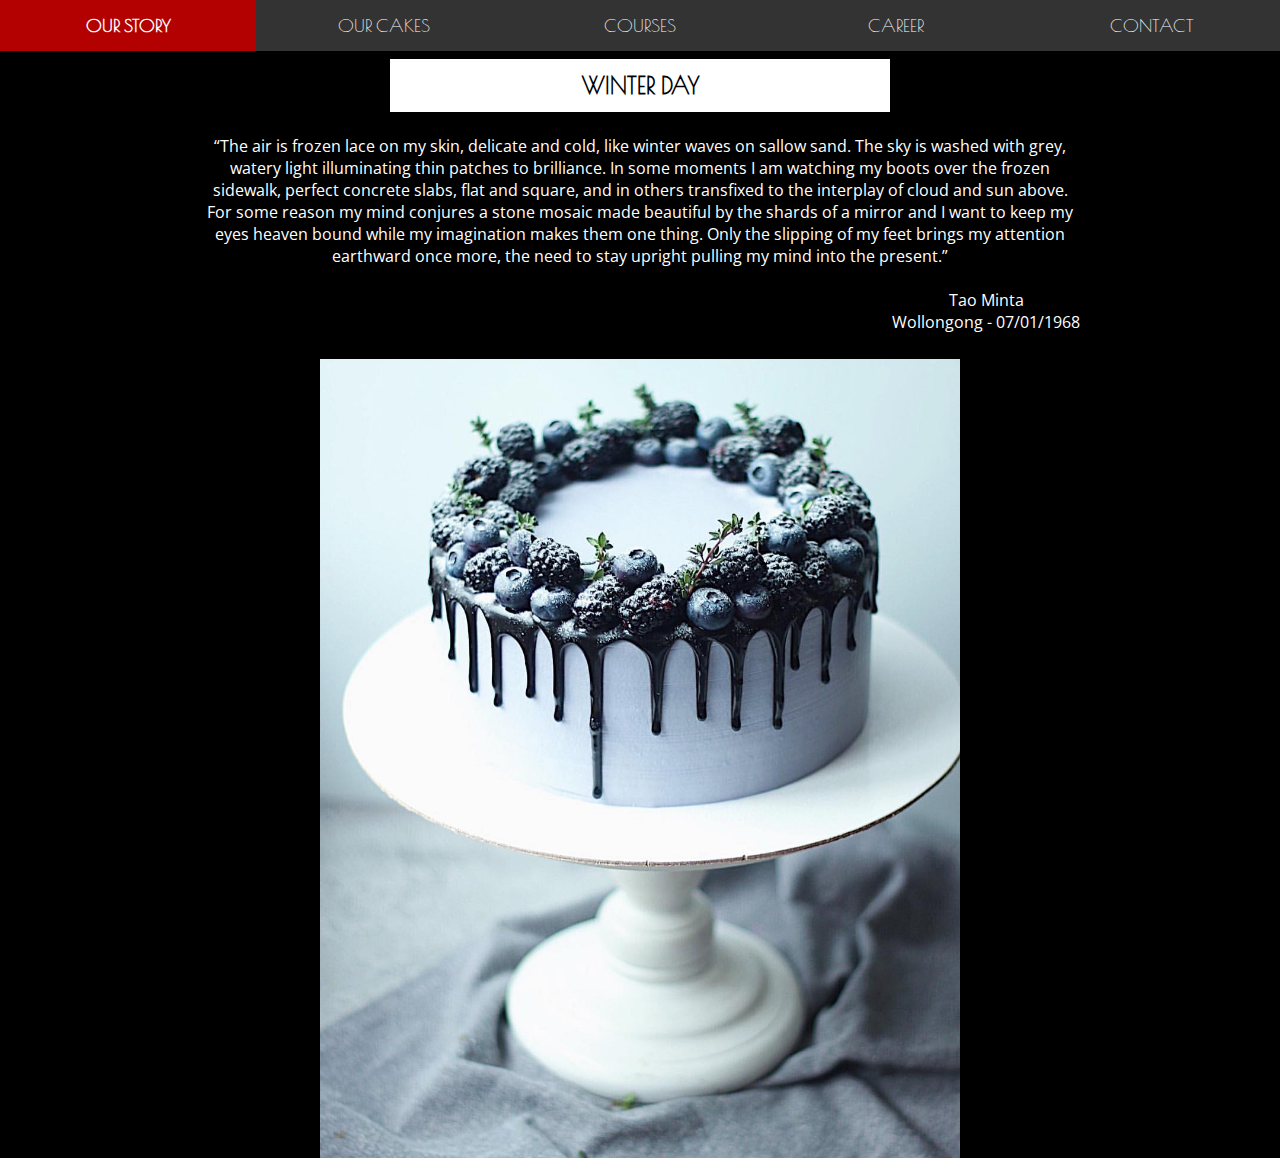
<file: Cakes Stories/winterday.html>
<!DOCTYPE html>
<html>

<head>
    <title>Winter Day's Story | MINTA CAKES</title>
    <link href="https://fonts.googleapis.com/css?family=Open+Sans+Condensed:300|Poiret+One" rel="stylesheet">
    <link rel="stylesheet" type="text/css" href="../minta.css">
    <style type="text/css">
        body {
            background-color: black;
        }

        img {
            display: block;
            margin: auto;
        }

        .story {
            background-color: white;
            color: black;
            font-family: Poiret One, sans-serif;
            font-size: 23px;
            font-weight: bold;
            text-align: center;
            padding: 13px;
            margin-left: 390px;
            margin-right: 390px;
        }

        p {
            color: white;
            font-family: Open Sans Condensed, sans-serif;
            text-align: center;
            margin-left: 200px;
            margin-right: 200px;
        }
    </style>
</head>

<body>
    <ul>
        <li><a href="../minta.html#ourstory">OUR STORY</a></li>
        <li><a href="../minta.html#ourcakes">OUR CAKES</a></li>
        <li><a href="#courses">COURSES</a></li>
        <li><a href="#career">CAREER</a></li>
        <li><a href="#contact">CONTACT</a></li>
    </ul>
    <br>
    <br>
    <p class="story">WINTER DAY</p>

    <p> “The air is frozen lace on my skin, delicate and cold, like winter waves on sallow sand. The sky is washed with grey, watery light illuminating thin patches to brilliance. In some moments I am watching my boots over the frozen sidewalk, perfect concrete
        slabs, flat and square, and in others transfixed to the interplay of cloud and sun above. For some reason my mind conjures a stone mosaic made beautiful by the shards of a mirror and I want to keep my eyes heaven bound while my imagination makes
        them one thing. Only the slipping of my feet brings my attention earthward once more, the need to stay upright pulling my mind into the present.”<br><br>
        <span style="float:right">Tao Minta<br>
        Wollongong - 07/01/1968</span>
    </p>
    <br><br><br>
    <img src="../Images/Winter/Winter Day.jpg" width="50%">

</body>

</html>
</file>
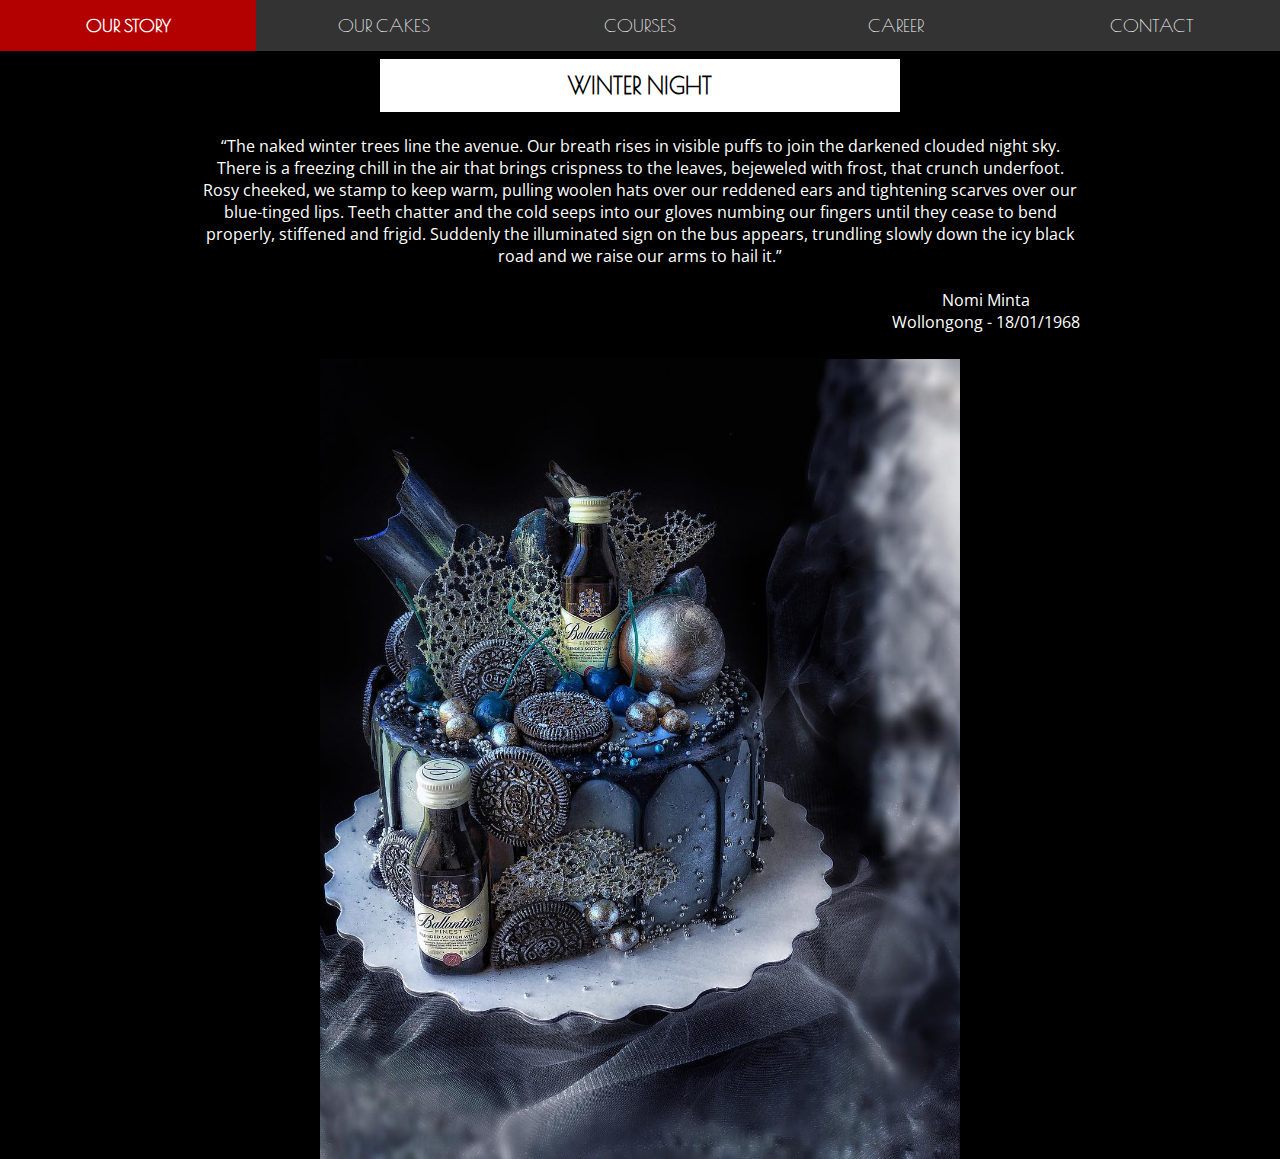
<file: Cakes Stories/winternight.html>
<!DOCTYPE html>
<html>

<head>
    <title>Winter Night's Story | MINTA CAKES</title>
    <link href="https://fonts.googleapis.com/css?family=Open+Sans+Condensed:300|Poiret+One" rel="stylesheet">
    <link rel="stylesheet" type="text/css" href="../minta.css">
    <style type="text/css">
        body {
            background-color: black;
        }

        img {
            display: block;
            margin: auto;
        }

        .story {
            background-color: white;
            color: black;
            font-family: Poiret One, sans-serif;
            font-size: 23px;
            font-weight: bold;
            text-align: center;
            padding: 13px;
            margin-left: 380px;
            margin-right: 380px;
        }

        p {
            color: white;
            font-family: Open Sans Condensed, sans-serif;
            text-align: center;
            margin-left: 200px;
            margin-right: 200px;
        }
    </style>
</head>

<body>
    <ul>
        <li><a href="../minta.html#ourstory">OUR STORY</a></li>
        <li><a href="../minta.html#ourcakes">OUR CAKES</a></li>
        <li><a href="#courses">COURSES</a></li>
        <li><a href="#career">CAREER</a></li>
        <li><a href="#contact">CONTACT</a></li>
    </ul>
    <br>
    <br>
    <p class="story">WINTER NIGHT</p>

    <p> “The naked winter trees line the avenue. Our breath rises in visible puffs to join the darkened clouded night sky. There is a freezing chill in the air that brings crispness to the leaves, bejeweled with frost, that crunch underfoot. Rosy cheeked,
        we stamp to keep warm, pulling woolen hats over our reddened ears and tightening scarves over our blue-tinged lips. Teeth chatter and the cold seeps into our gloves numbing our fingers until they cease to bend properly, stiffened and frigid. Suddenly
        the illuminated sign on the bus appears, trundling slowly down the icy black road and we raise our arms to hail it.”<br><br>
        <span style="float:right">Nomi Minta<br>
        Wollongong - 18/01/1968</span>
    </p>
    <br><br><br>
    <img src="../Images/Winter/Winter Night.jpg" width="50%">

</body>

</html>
</file>
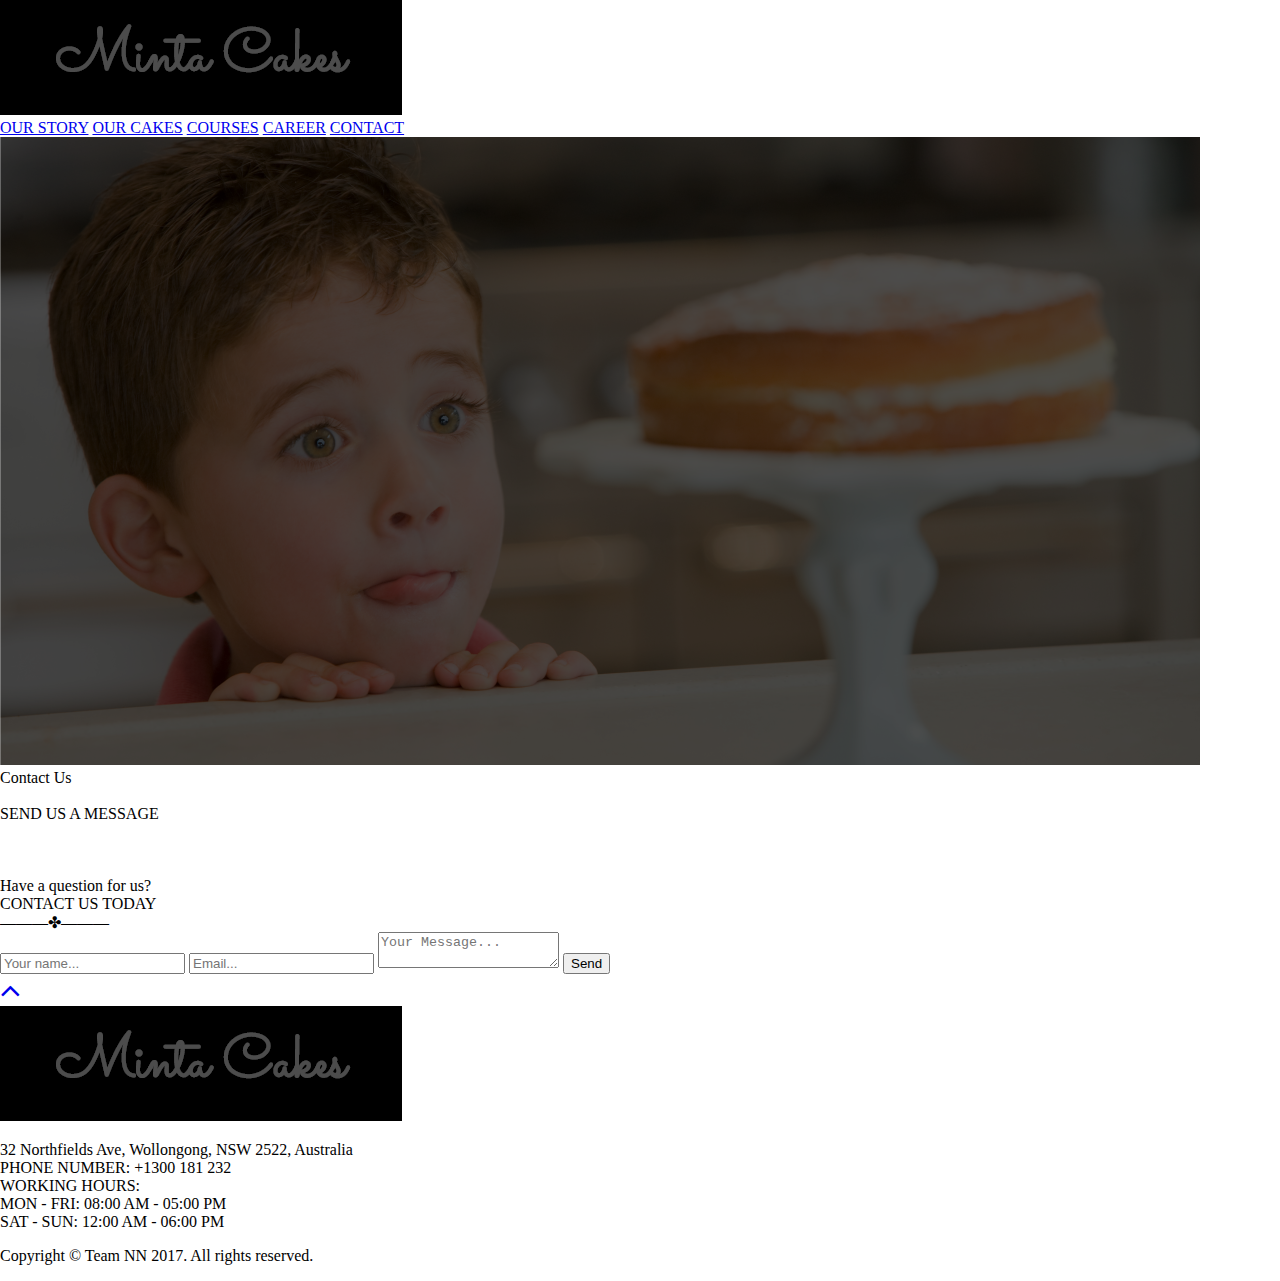
<file: Contact/contact.html>
<!DOCTYPE html>
<html>

<head>
  <title>Contact Us | MINTA CAKES</title>
  <link href="https://fonts.googleapis.com/css?family=Vidaloka|Poiret+One|Montez|Montserrat-UltraLight" rel="stylesheet">
  <link href="https://maxcdn.bootstrapcdn.com/font-awesome/4.7.0/css/font-awesome.min.css" rel="stylesheet">
  <link rel="stylesheet" type="text/css" href="../minta.css">
  <style type="text/css">
    header {
      position: relative;
    }

    img {
      filter: brightness(30%);
    }
  </style>
</head>

<body>
  <a href="../minta.html#logo">
    <img src="../Images/Logo.png" alt="Logo" id="logo">
  </a>

  <nav>
    <a href="../minta.html#our-story">OUR STORY</a>
    <a href="../minta.html#our-cakes">OUR CAKES</a>
    <a href="../minta.html#courses">COURSES</a>
    <a href="../minta.html#career">CAREER</a>
    <a href="contact.html" class="active">CONTACT</a>
  </nav>

  <header>
    <img src="../Images/Contact.png" alt="Background Image">
    <div class="contact-header">
      <div>Contact Us</div>
      <br>
      <div>SEND US A MESSAGE</div>
    </div>
  </header>

  <main id="contact-form">
    <br>
    <br>
    <br>
    <div>Have a question for us?</div>
    <div>CONTACT US TODAY</div>
    <div>&#8212;&#8212;&#8212;&#10020;&#8212;&#8212;&#8212;</div>
    <form>
      <input type="text" name="yourname" placeholder="Your name...">
      <input type="email" name="email" placeholder="Email...">
      <textarea name="message" placeholder="Your Message..."></textarea>
      <button type="submit">Send</button>
    </form>
  </main>
  
  <a href="#logo" id="top">
    <i class="fa fa-angle-up fa-2x" aria-hidden="true"></i>
  </a>

  <footer>
    <img src="../Images/Logo.png" alt="Logo" id="logo">
    <p>
      32 Northfields Ave, Wollongong, NSW 2522, Australia<br><!--
      --><span>PHONE NUMBER:</span> &#43;1300 181 232<br><!--
      --><span>WORKING HOURS:</span><br><!--
      -->MON &#45; FRI: 08:00 AM &#45; 05:00 PM<br><!--
      -->SAT &#45; SUN: 12:00 AM &#45; 06:00 PM
    </p>
    <p id="copyright">
      Copyright &copy; Team NN 2017. All rights reserved.
    </p>
  </footer>
</body>

</html>
</file>
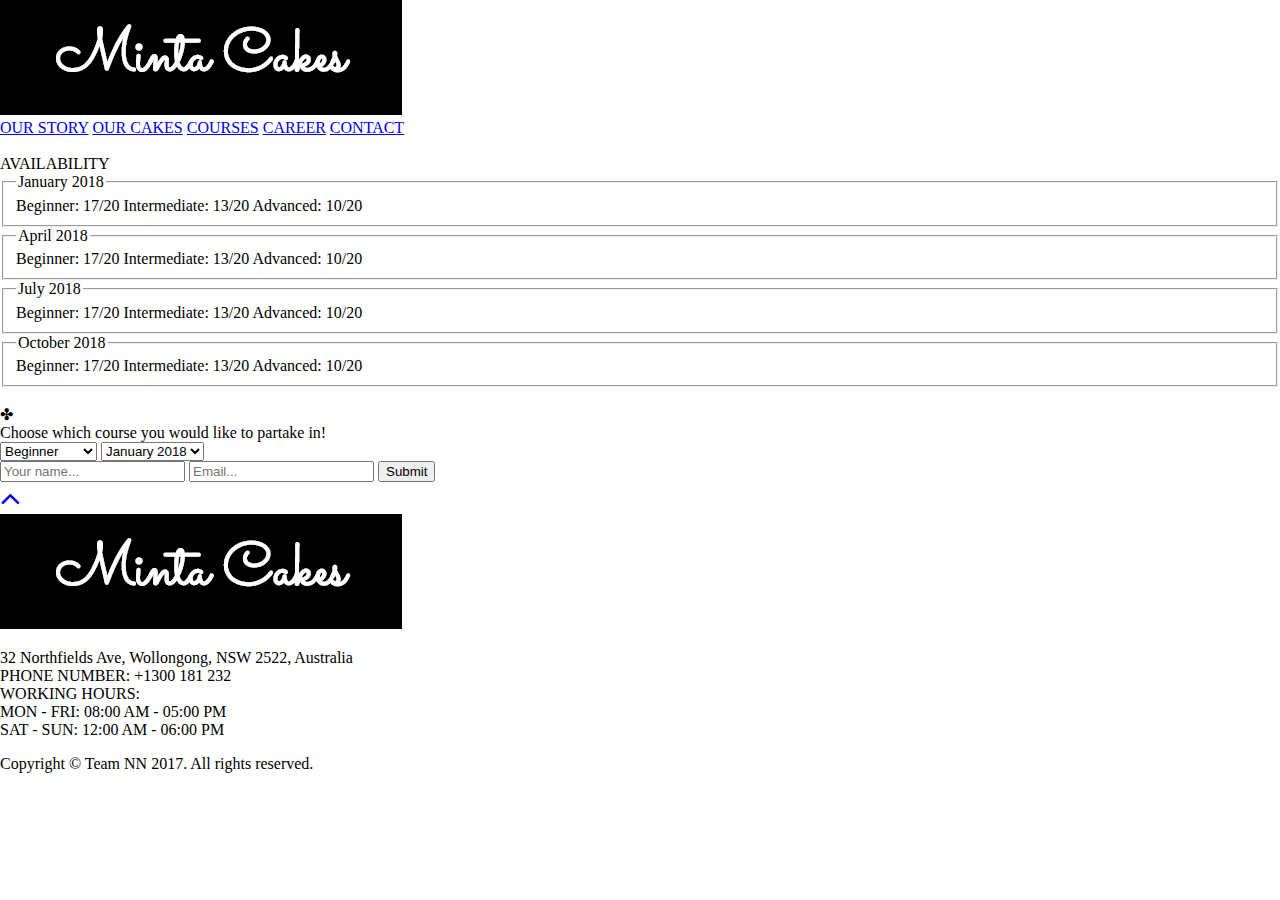
<file: Courses/courses.html>
<!DOCTYPE html>
<html>

<head>
  <title>Courses Registration | MINTA CAKES</title>
  <link href="https://fonts.googleapis.com/css?family=Poiret+One|Montez" rel="stylesheet">
  <link href="https://maxcdn.bootstrapcdn.com/font-awesome/4.7.0/css/font-awesome.min.css" rel="stylesheet">
  <link rel="stylesheet" type="text/css" href="../minta.css">
</head>

<body>
  <a href="../minta.html#logo">
    <img src="../Images/Logo.png" alt="Logo" id="logo">
  </a>

  <nav>
    <a href="../minta.html#our-story">OUR STORY</a>
    <a href="../minta.html#our-cakes">OUR CAKES</a>
    <a href="../minta.html#courses" class="active">COURSES</a>
    <a href="../minta.html#career">CAREER</a>
    <a href="../Contact/contact.html">CONTACT</a>
  </nav>

  <br>

  <section id="availability">
    <div>AVAILABILITY</div>
    <fieldset>
      <legend>January 2018</legend>
      Beginner: 17/20 Intermediate: 13/20 Advanced: 10/20
    </fieldset>
    <fieldset>
      <legend>April 2018</legend>
      Beginner: 17/20 Intermediate: 13/20 Advanced: 10/20
    </fieldset>
    <fieldset>
      <legend>July 2018</legend>
      Beginner: 17/20 Intermediate: 13/20 Advanced: 10/20
    </fieldset>
    <fieldset>
      <legend>October 2018</legend>
      Beginner: 17/20 Intermediate: 13/20 Advanced: 10/20
    </fieldset>
  </section>

  <section id="courses-form">
    <br>
    <div class="intro-order-courses">
      &#10020;<br>
      Choose which course you would like to partake in!
    </div>
    <form>
      <div>
        <select name="coursetype" class="course-type">
          <option value="Beginner">Beginner</option>
          <option value="Intermediate">Intermediate</option>
          <option value="Advanced">Advanced</option>
        </select>
        <select name="coursemonth" class="course-month">
          <option value="January 2018">January 2018</option>
          <option value="April 2018">April 2018</option>
          <option value="July 2018">July 2018</option>
          <option value="October 2018">October 2018</option>
        </select>
      </div>
      <input type="text" name="yourname" placeholder="Your name...">
      <input type="email" name="email" placeholder="Email...">
      <button type="submit">Submit</button>
    </form>
  </section>

  <a href="#logo" id="top">
    <i class="fa fa-angle-up fa-2x" aria-hidden="true"></i>
  </a>

  <footer>
    <img src="../Images/Logo.png" alt="Logo" id="logo">
    <p>
      32 Northfields Ave, Wollongong, NSW 2522, Australia<br><!--
      --><span>PHONE NUMBER:</span> &#43;1300 181 232<br><!--
      --><span>WORKING HOURS:</span><br><!--
      -->MON &#45; FRI: 08:00 AM &#45; 05:00 PM<br><!--
      -->SAT &#45; SUN: 12:00 AM &#45; 06:00 PM
    </p>
    <p id="copyright">
      Copyright &copy; Team NN 2017. All rights reserved.
    </p>
  </footer>
</body>

</html>
</file>
<file: minta.css>
body {
    height: 100%;
    margin: 0;
}
/* Menu Navigation*/
ul {
    list-style-type: none;
    margin: 0;
    padding: 0;
    overflow: hidden;
    background-color: #333;
    position: fixed;
    top: 0;
    width: 100%;
}

li {
    float: left;
    width: 20%;
}

li a {
    display: block;
    font-family: Poiret One, sans-serif;
    color: white;
    font-size: 18px;
    text-align: center;
    text-decoration: none;
    padding: 15px;
}

li a:hover {
    background-color: #b30000;
    font-weight: bold;
}
/*---------------------------------------*/
img {
    max-width: 100%;
    height: auto;
}

.headline {
    background-color: black;
    color: white;
    font-family: Poiret One, sans-serif;
    font-size: 23px;
    font-weight: bold;
    text-align: center;
    padding: 13px;
    margin-left: 380px;
    margin-right: 380px;
}

.our-story {
    font-family: Open Sans Condensed, sans-serif;
    font-size: larger;
    text-align: center;
    margin-left: 20%;
    margin-right: 20%;
}

.our-cakes {
    position: relative;
    width: 100%;
    height: 360px;
}

.our-cakes-background {
    opacity: 1;
    transition: 1s ease;
    backface-visibility: hidden;
}

.img-row {
    float: left;
    width: 25%;
}

.img-row img {
    width: 100%;
    height: 360px;
}
/*Our Cakes Hover */
.box1 {
    opacity: 0;
    position: absolute;
    top: 50%;
    left: 20%;
    transition: 1s ease;
}

.box2 {
    opacity: 0;
    position: absolute;
    top: 50%;
    left: 70%;
    transition: 1s ease;
}

.our-cakes:hover .our-cakes-background {
    opacity: 0.5;
}

.our-cakes:hover .box1,
.our-cakes:hover .box2 {
    opacity: 1;
}

.box-text {
    font-family: Poiret One, sans-serif;
    font-size: 23px;
    color: white;
    background-color: #b30000;
    font-weight: bold;
    padding: 13px;
}
/*-------*/
</file>
